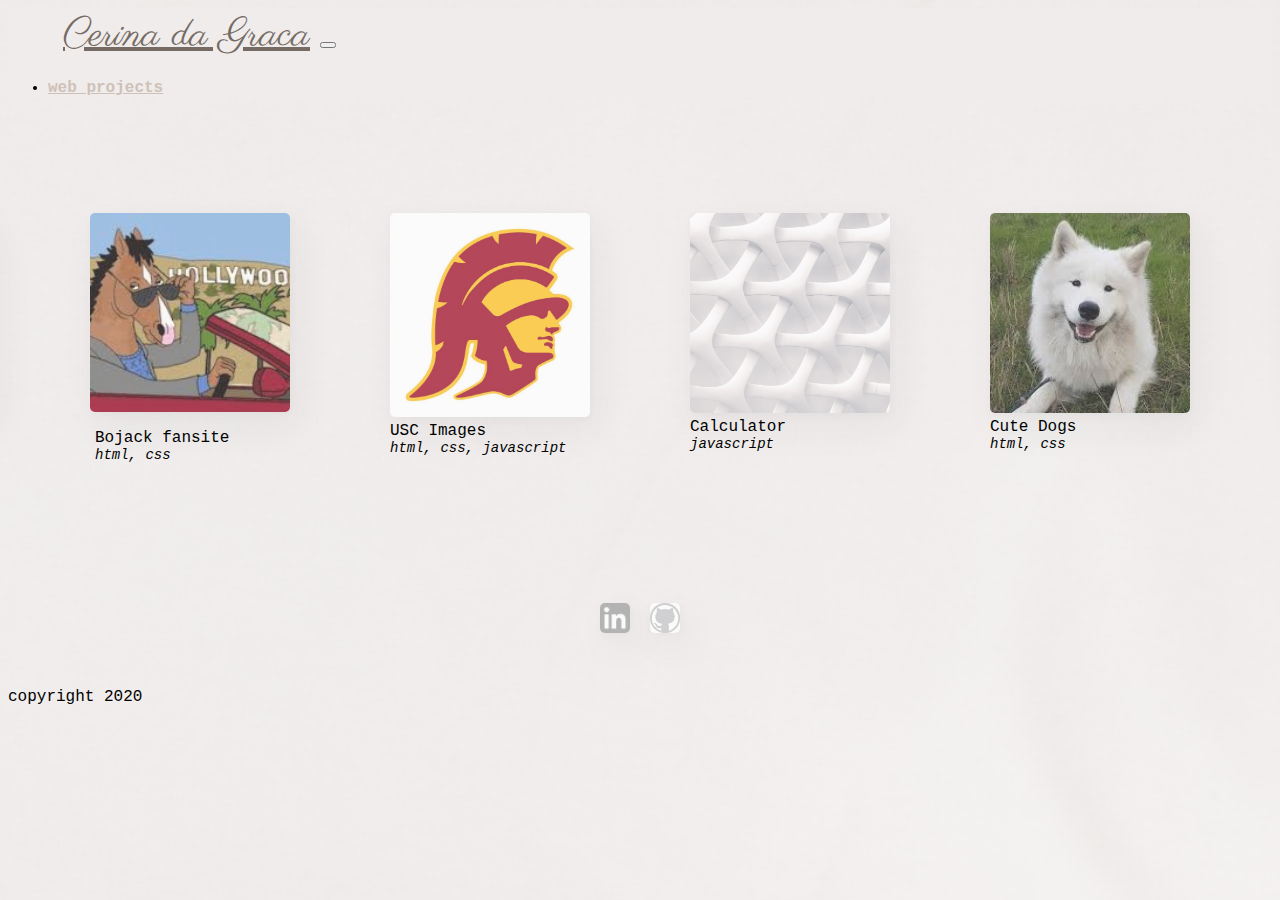
<file: index.html>
<!DOCTYPE html>
<html>

<head>


	<title></title>
	<meta charset="utf-8">
	<link href="https://fonts.googleapis.com/css?family=Tangerine&?family=Inconsolata:wght@200;300;400;500;600&display=swap" rel="stylesheet">
	<link href="https://fonts.googleapis.com/css2?family=Alex+Brush&family=Allura&family=Parisienne&display=swap" rel="stylesheet">
	<!-- font-family: 'Alex Brush', cursive; font-family: 'Allura', cursive; font-family: 'Parisienne', cursive;-->
	<!--  font-family: 'Quicksand', sans-serif;-->
    <meta name="viewport" content="width=device-width, initial-scale=1, shrink-to-fit=no">

    <!-- Bootstrap CSS -->
    <link rel="stylesheet" href="https://stackpath.bootstrapcdn.com/bootstrap/4.2.1/css/bootstrap.min.css" integrity="sha384-GJzZqFGwb1QTTN6wy59ffF1BuGJpLSa9DkKMp0DgiMDm4iYMj70gZWKYbI706tWS" crossorigin="anonymous">
    <!-- <link rel="stylesheet" type="text/css" href="style.css"> -->

    <style type="text/css">
    	
    	body {
    		background-image: url("res/sand.jpg");
    		background-color: #F1F0EE;
    		font-family: 'Insonsolata', monospace;
    	}

    	img{
    		width: 200px;
			border-radius: 5px;
			box-shadow: 8px 14px 38px rgba(39,44,49,.06), 1px 3px 8px rgba(39,44,49,.03);
			overflow: hidden; /* otherwise header image won't respect rounded corners */
			transition: all .5s ease; /* back to normal */
			opacity: .8;
		}

		img:hover {
		  transform: translate3D(0,-1px,0) scale(1.08); /* move up slightly and zoom in */
		  box-shadow: 8px 28px 50px rgba(39,44,49,.07), 1px 6px 12px rgba(39,44,49,.04);
		  transition: all .4s ease; /* zoom in */
		  cursor: pointer;
		  opacity: 1.0;
		}

		.logo {
			width: 30px;
			margin: 10px;
		}

		.nav-link {
    		font-family: 'Inconsolata', monospace;
			color: #CEC1B8;
		}

		.title {
			font-family: 'Parisienne', cursive;
			font-size: 30pt;
			font-weight: 300;
			color: #ABA49F;
			padding-left: 55px;
		}

    	.row {
    		display: flex;
    		padding: 50px;
 			margin: 90px;
 			margin-top: 0px;
    		justify-content:center;
    		margin-bottom: 30px;
    	}

    	.bottom-row {
    		margin:0;
    		padding: 0;
    		justify-content: center;
    		display: flex;
    		flex-direction: row;

    	}

    	.project {
    		/*background: red;*/
    		margin: 50px;
    		max-width: 250px;
    		min-width: 200px;
    		min-height: 250px;
    		border-radius: 10px;
    		position: relative;
    	}

    	.project-name {
    		font-family: 'Inconsolata', monospace;
    		text-align: bottom;
    		vertical-align: bottom;
    		position: absolute;
    		bottom: 0;
    		padding-left: 5px;
    	}

    	.project-title {
    		margin: 0;
    		padding: 0;
    	}

    	.project-des {
    		margin: 0;
    		padding: 0;
    		font-size: 14px;
    		font-style: italic;
    	}

    	.footer {
    		font-family: 'Inconsolata', monospace;
    		margin-bottom: 70px;
    		margin-top: 40px;
    	}

    </style>

</head>
<body>
	<nav class="navbar navbar-expand-md navbar-light" style="background-color: #F0ECEB;">
	  <!-- Brand -->
	  <a class="navbar-brand title" href="index.html" style="color: #756b64;">Cerina da Graca</a>
	  <!-- Toggler/collapsibe Button -->
	  <button class="navbar-toggler" type="button" data-toggle="collapse" data-target="#collapsibleNavbar">
	    <span class="navbar-toggler-icon"></span>
	  </button>

	  <!-- Navbar links -->
	  <div class="collapse navbar-collapse" id="collapsibleNavbar">
	    <ul class="navbar-nav">
	      <li class="nav-item">
	        <a class="nav-link" href="index.html"><strong>web projects</strong></a>
	      </li>
	      <!-- <li class="nav-item">
	        <a class="nav-link" href="team.html">Link2</a>
	      </li>
	      <li class="nav-item">
	        <a class="nav-link" href="#" >Link3</a>
	      </li>  -->
	    </ul>
	  </div> 
	</nav>

	<section>
		<div class="row">
			<div class="project">
				<a href="chairly/home.html" target="_blank">
					<img src="res/chair3.jpg" class="img-fluid mx-auto d-block" >
				</a>
				<div class="project-name">
					<div class = "project-title">Chairly</div>
					<div class="project-des">html, css, bootstrap</div>
				</div>
			</div>
			<div class="project">
				<a href="bojack/bojack.html" target="_blank">
					<img src="res/bojack1.jfif" class="img-fluid productPic mx-auto d-block">
				</a>
				<div class="project-name">
					<div class = "project-title">Bojack fansite</div>
					<div class="project-des">html, css</div>
				</div>
			</div>
			<div class="project">
				<a href="usc_images/home.html" target="_blank">
					<img src="res/trojan.jpg" class="img-fluid mx-auto d-block">
				</a>
				<div class = "project-title">USC Images</div>
				<div class="project-des">html, css, javascript</div>
			</div>
			<div class="project">
				<a href="jscalc/Calculator.html" target="_blank">
					<img src="res/whitecrisscross.jpg" class="img-fluid mx-auto d-block">
					<!-- Image @jjying -->
				</a>
				<div class = "project-title">Calculator</div>
				<div class="project-des">javascript</div>
			</div>
			<div class="project">
				<a href="dogs/gallery.html" target="_blank">
					<img src="res/dog.jpg" class="img-fluid mx-auto d-block">
				</a>
				<div class = "project-title">Cute Dogs</div>
				<div class="project-des">html, css</div>
			</div>
			<div class="project">
				<a href="snake/product.html" target="_blank">
					<img src="res/snake2.jpg" class="img-fluid mx-auto d-block">
				</a>
				<div class="project-name">
					<div class = "project-title">The Snake Store</div>
					<div class="project-des">mobile first, html, css</div>
				</div>
			</div>
			
			
	</section>
	<section class="bottom-row">
		<a href="https://www.linkedin.com/in/cerinadagraca/" target="_blank">
			<img src="res/linkedin+logo.png" class="logo">
		</a>
		<a href="https://github.com/RobotPirate" target="_blank">
			<img src="res/github_logo_transparent.jpg" class="logo" style="background-color: #F3F2F0;">
		</a>
	</section>

	<section class="container text-center footer">
		copyright 2020
	</section>
</body>
</html>
</file>
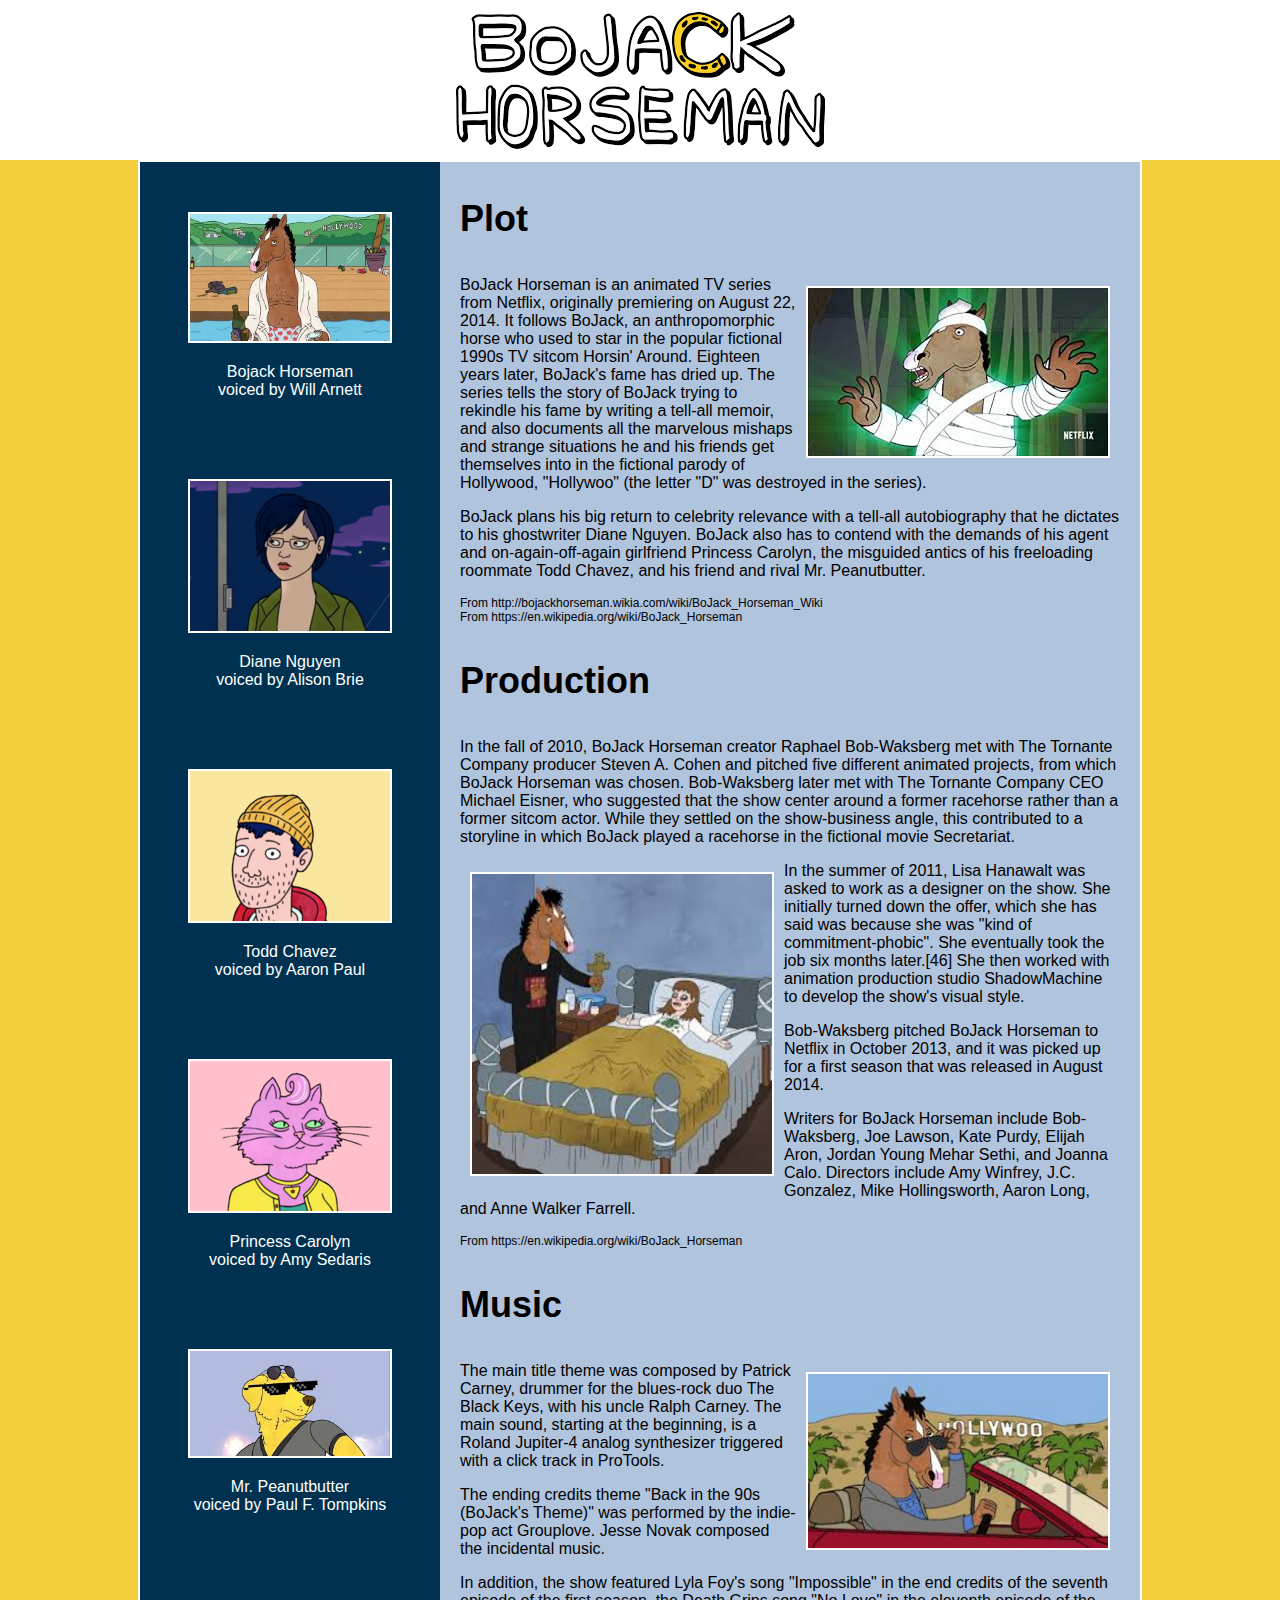
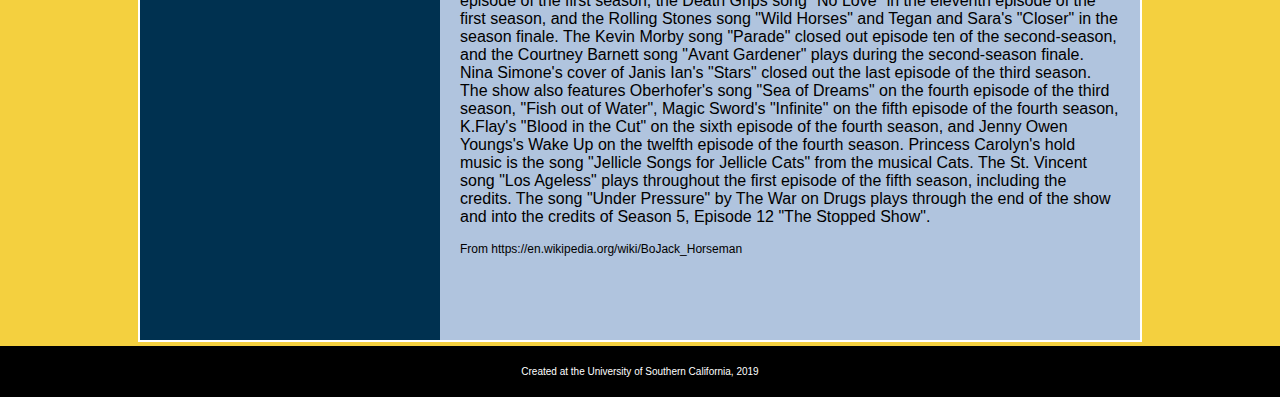
<file: bojack/bojack.html>
<!DOCTYPE html>
<html>
	<head>
		<title>Bojack Horseman</title>
		<style type="text/css">

			body{
				background-color: #F4D03F;
				margin: 0 0 0 0;
				font-family: "Trebuchet MS", Arial, sans-serif;
				text-align: center;
			}

			img{
				width: 200px;
				border-width: 2px;
				border-color: white;
				border-style: solid;
			}

			#header {
				background-color: white;
				background-image: url("bojackbanner.png");
				/*make space bigger*/
				padding-top: 80px;
				padding-bottom: 80px;
				background-repeat: no-repeat;
				background-size: auto;
				background-position: center;
			}

			.main {
				width: 1000px;
				background-color: #003150;
				margin: 0 auto;
				border-color: white;
				border-style: solid;
				border-width: 2px;
				padding-left: 0px;
				padding-right: 0px;
				font-size: 16px;
				display: inline-block;
			}

			.headshot{
				margin-top: 50px;
				margin-right: auto;
				margin-left: auto;
				color: white;
			}

			.nametag{
				color: white;
				margin-right: auto;
				margin-left: auto;
				margin-bottom:80px;
			}

			.sectionheading {
				font-size: 36px;
				font-weight: bold;

			}

			.leftcol {
				width: 300px;
				background-color: #003150;
				float: left;
				margin-left: auto;
				margin-right: auto;
				text-align: center;
			}

			.rightcol {
				width : 660px;
				text-align: left;
				background-color: lightsteelblue;
				float: left;
				margin-left: auto;
				margin-right: 0px;
				padding-left:20px;
				padding-right: 20px;
			}

			.sectionpic{
				float:right;
				width: 300px;
				margin: 10px;
			}

			.citation{
				font-size: 12px;
				font-weight: 100; 
			}

			.footer{
				background-color: black;
				color: white;
				font-size: 10px;
				padding-top: 10px;
				padding-bottom: 10px;
				margin: 0 0 0 0;
				text-align: center;
			}

			.clearfloat{
				clear: both;
				content: "";
				display: table;
			}
			
		</style>
	</head>

	<body>
		<div id = "header">
		</div>

		<div class="main">
			<div class="leftcol">
				<p class="headshot"> <img src="bojack.jfif" alt="Bojack Horseman"/>
				</p>
				<p class="nametag">
					Bojack Horseman
					<br>voiced by Will Arnett
				</p>

				<p class="headshot"> <img src="diane.png" alt="Diane Nguyen"/></p>
				<p class="nametag">
					Diane Nguyen
					<br>voiced by Alison Brie
				</p>
				
				<p class="headshot"> <img src="toddchavez.png" alt="Todd Chavez" style="background-color: #F9E79F"/></p>
				<p class="nametag">
					Todd Chavez
					<br>voiced by Aaron Paul
				</p>

				<p class="headshot"> <img src="princesscarolyn.png" alt="Princess Carolyn" style="background-color: pink"/></p>
				<p class="nametag">
					Princess Carolyn
					<br>voiced by Amy Sedaris
				</p>

				<p class="headshot"> <img src="mrpb.jfif" alt="Mr. Peanutbutter"/></p>
				<p class="nametag">
					Mr. Peanutbutter
					<br>voiced by Paul F. Tompkins
				</p>
			</div>
			<div class="rightcol">
				<p class="sectionheading">Plot</p>
				<img src="bojack1.jfif" alt="Bojack mummy" class="sectionpic"> 
				<p>
					BoJack Horseman is an animated TV series from Netflix, originally premiering on August 22, 2014. It follows BoJack, an anthropomorphic horse who used to star in the popular fictional 1990s TV sitcom Horsin' Around. Eighteen years later, BoJack's fame has dried up. The series tells the story of BoJack trying to rekindle his fame by writing a tell-all memoir, and also documents all the marvelous mishaps and strange situations he and his friends get themselves into in the fictional parody of Hollywood, "Hollywoo" (the letter "D" was destroyed in the series).

				</p>
				<p>
					BoJack plans his big return to celebrity relevance with a tell-all autobiography that he dictates to his ghostwriter Diane Nguyen. BoJack also has to contend with the demands of his agent and on-again-off-again girlfriend Princess Carolyn, the misguided antics of his freeloading roommate Todd Chavez, and his friend and rival Mr. Peanutbutter.
				</p>
				<p class=citation>
					From http://bojackhorseman.wikia.com/wiki/BoJack_Horseman_Wiki
					<br>From https://en.wikipedia.org/wiki/BoJack_Horseman
				</p>

				<p class="sectionheading">Production</p>
				<p>
					In the fall of 2010, BoJack Horseman creator Raphael Bob-Waksberg met with The Tornante Company producer Steven A. Cohen and pitched five different animated projects, from which BoJack Horseman was chosen. Bob-Waksberg later met with The Tornante Company CEO Michael Eisner, who suggested that the show center around a former racehorse rather than a former sitcom actor. While they settled on the show-business angle, this contributed to a storyline in which BoJack played a racehorse in the fictional movie Secretariat.
				</p>
				<img src="bojack2.jfif" alt="Bojack exorcist" class="sectionpic" style="float:left;"> 
				<p>
					In the summer of 2011, Lisa Hanawalt was asked to work as a designer on the show. She initially turned down the offer, which she has said was because she was "kind of commitment-phobic". She eventually took the job six months later.[46] She then worked with animation production studio ShadowMachine to develop the show's visual style.
				</p>
				<p>
					Bob-Waksberg pitched BoJack Horseman to Netflix in October 2013, and it was picked up for a first season that was released in August 2014.
				</p>
				<p>
					Writers for BoJack Horseman include Bob-Waksberg, Joe Lawson, Kate Purdy, Elijah Aron, Jordan Young Mehar Sethi, and Joanna Calo. Directors include Amy Winfrey, J.C. Gonzalez, Mike Hollingsworth, Aaron Long, and Anne Walker Farrell.
				</p>
				<p class=citation>
					From https://en.wikipedia.org/wiki/BoJack_Horseman
				</p>

				<p class="sectionheading">Music</p>
				<img src="bojack3.jfif" alt="Bojack hollywood" class="sectionpic"> 
				<p>
					The main title theme was composed by Patrick Carney, drummer for the blues-rock duo The Black Keys, with his uncle Ralph Carney. The main sound, starting at the beginning, is a Roland Jupiter-4 analog synthesizer triggered with a click track in ProTools.
				</p>
				<p>
					The ending credits theme "Back in the 90s (BoJack's Theme)" was performed by the indie-pop act Grouplove. Jesse Novak composed the incidental music.
				</p>
				<p>
					In addition, the show featured Lyla Foy's song "Impossible" in the end credits of the seventh episode of the first season, the Death Grips song "No Love" in the eleventh episode of the first season, and the Rolling Stones song "Wild Horses" and Tegan and Sara's "Closer" in the season finale. The Kevin Morby song "Parade" closed out episode ten of the second-season, and the Courtney Barnett song "Avant Gardener" plays during the second-season finale. Nina Simone's cover of Janis Ian's "Stars" closed out the last episode of the third season. The show also features Oberhofer's song "Sea of Dreams" on the fourth episode of the third season, "Fish out of Water", Magic Sword's "Infinite" on the fifth episode of the fourth season, K.Flay's "Blood in the Cut" on the sixth episode of the fourth season, and Jenny Owen Youngs's Wake Up on the twelfth episode of the fourth season. Princess Carolyn's hold music is the song "Jellicle Songs for Jellicle Cats" from the musical Cats. The St. Vincent song "Los Ageless" plays throughout the first episode of the fifth season, including the credits. The song "Under Pressure" by The War on Drugs plays through the end of the show and into the credits of Season 5, Episode 12 "The Stopped Show".
				</p>
				<p class=citation>
					From https://en.wikipedia.org/wiki/BoJack_Horseman
				</p>
				<br><br><br><br>
			</div>
			<div class="clearfloat"></div>
		</div>

		<div class="footer">
			<p>Created at the University of Southern California, 2019</p>
		</div>
	</body>
</html>
</file>
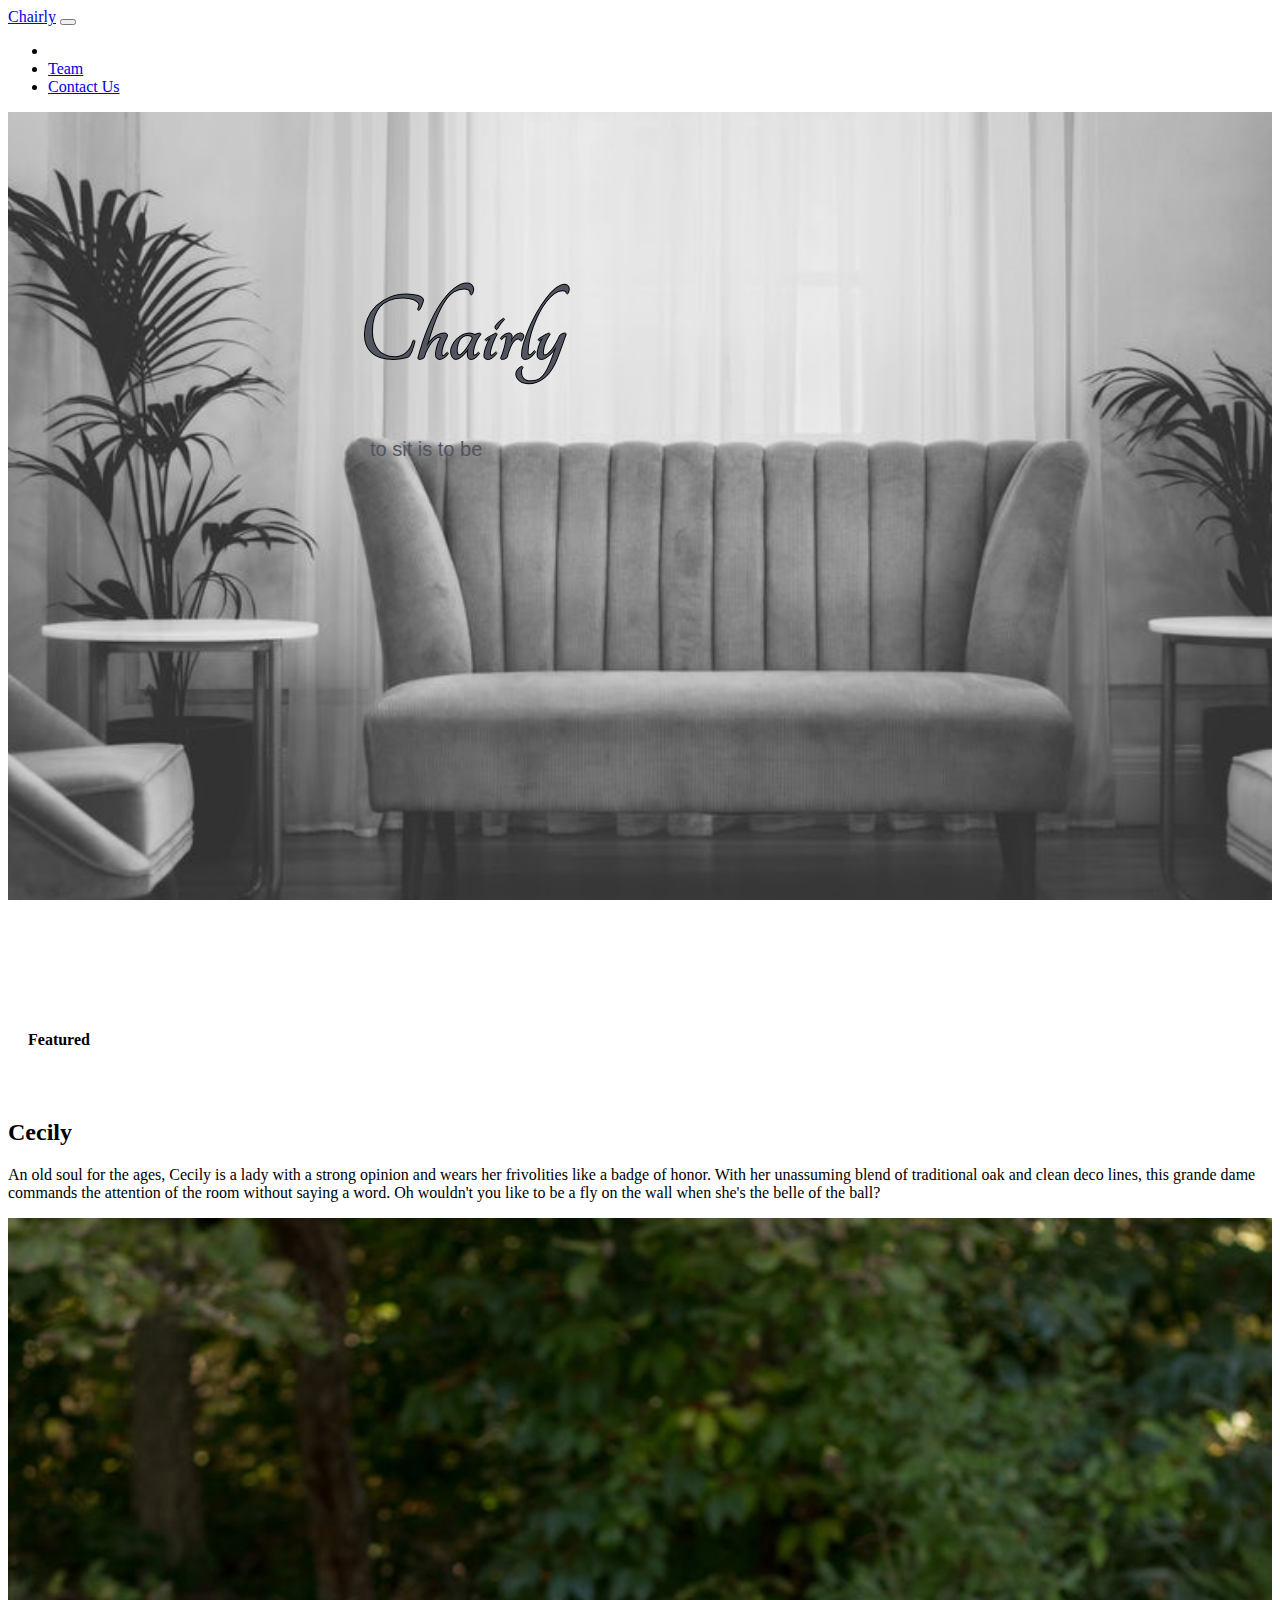
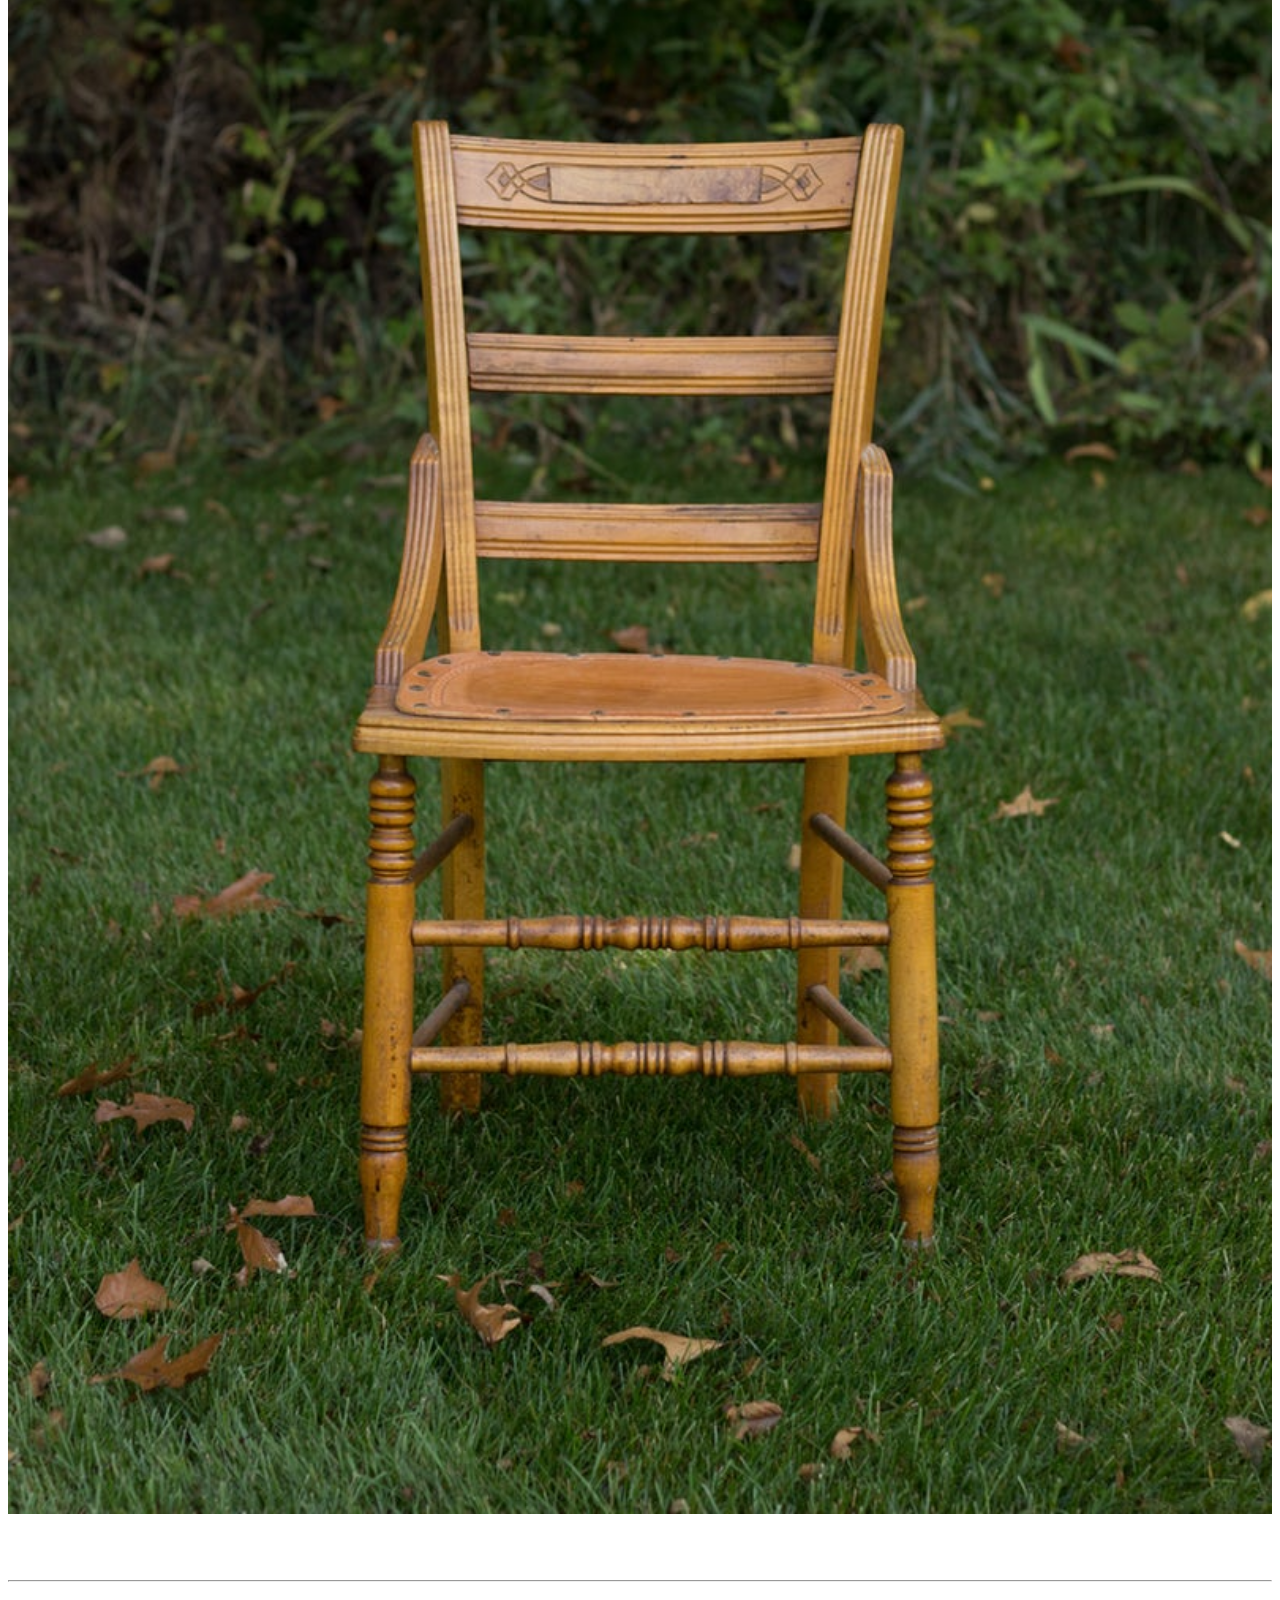
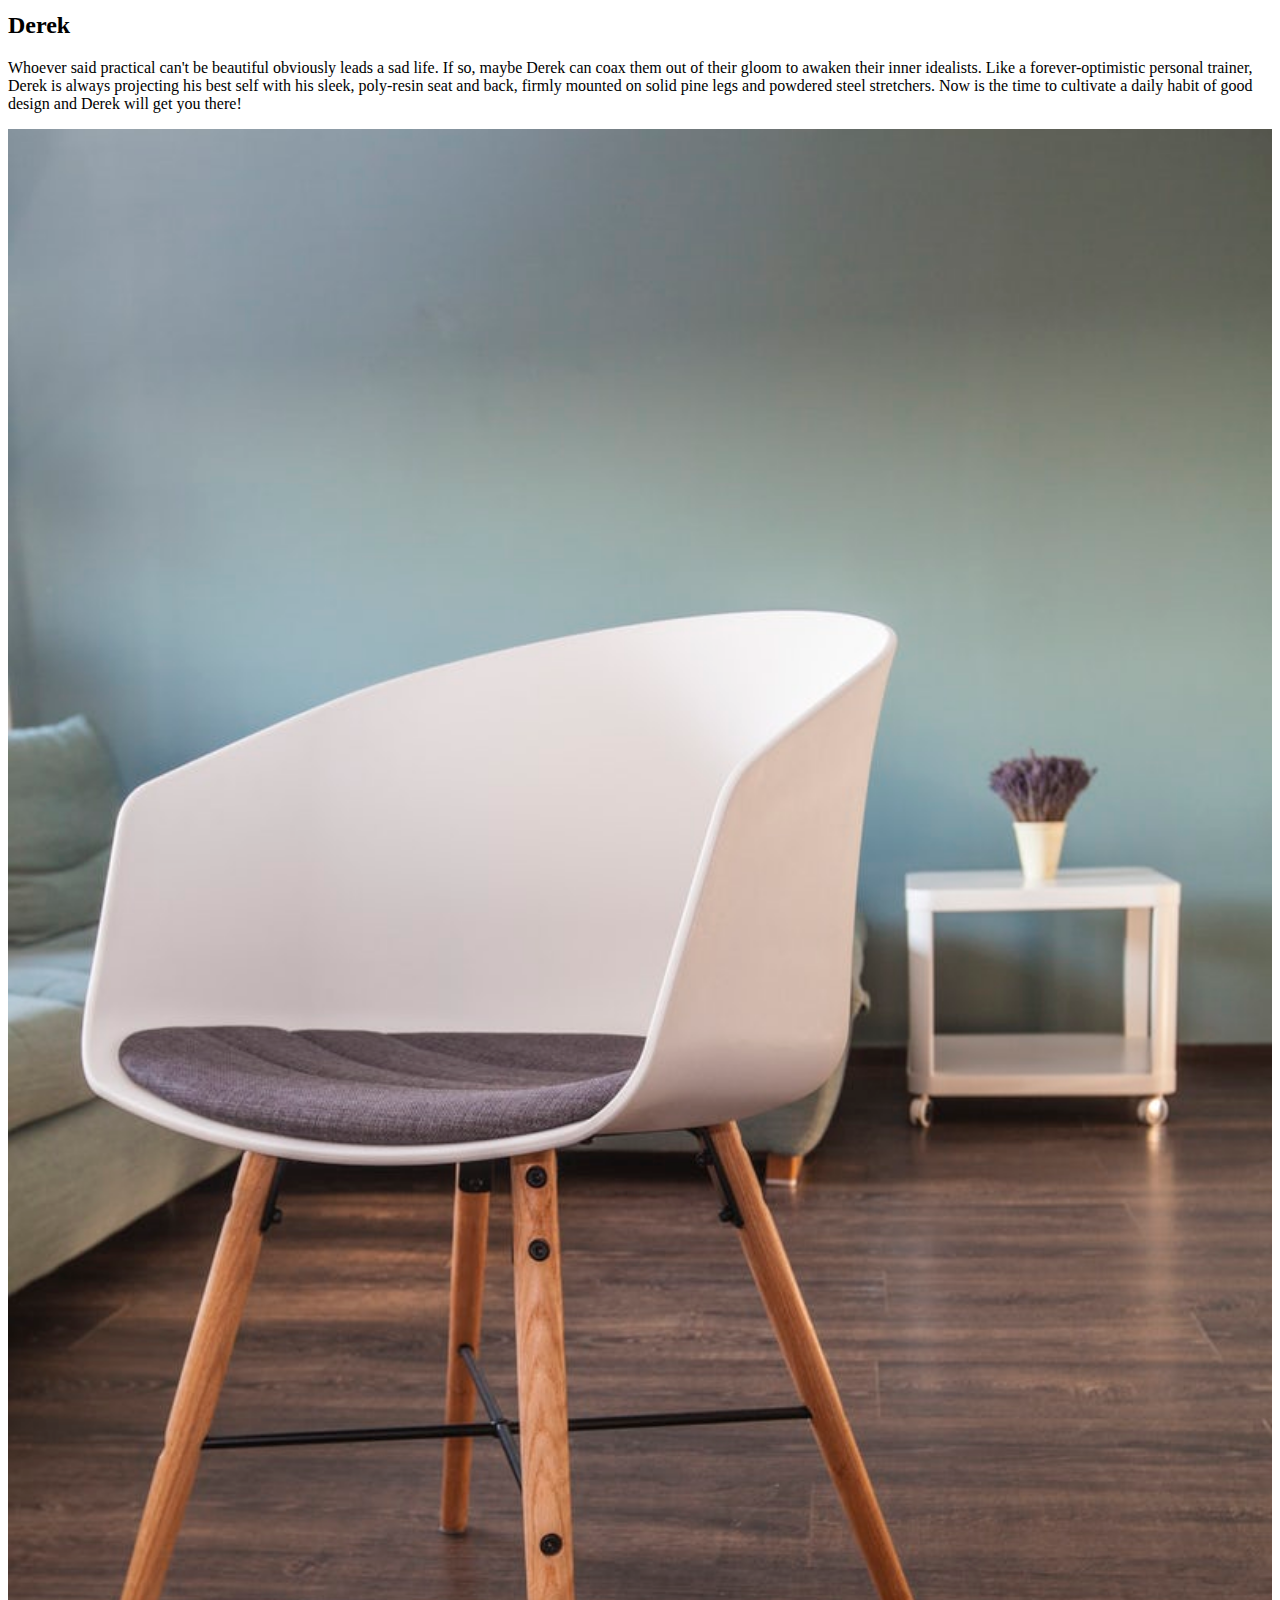
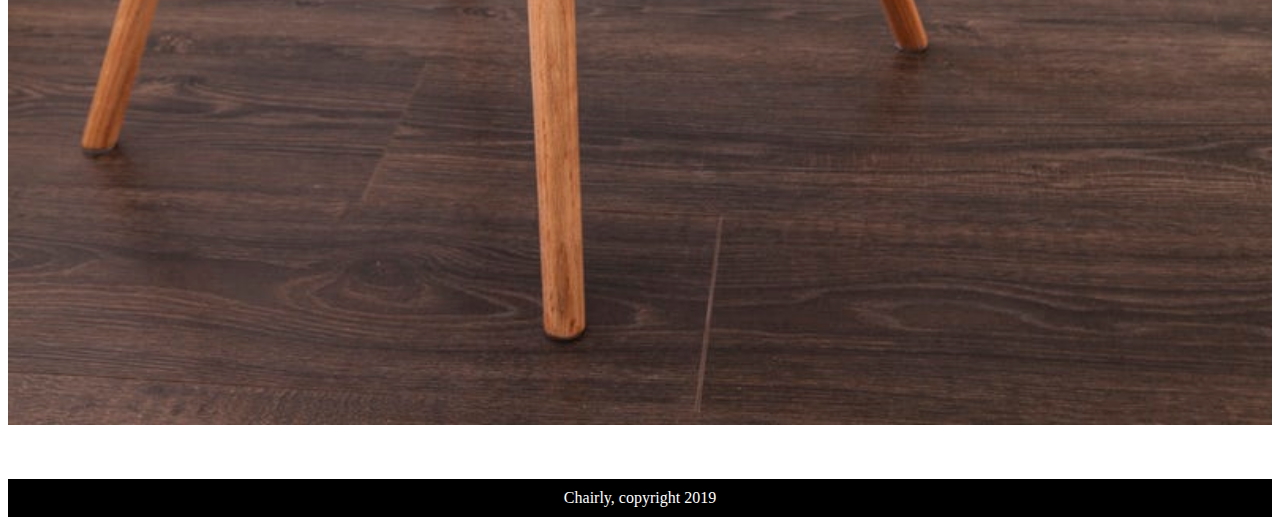
<file: chairly/home.html>
<!DOCTYPE html>
<html>
<head>
	<title>Chairly</title>
	<meta charset="utf-8">
	<link href="https://fonts.googleapis.com/css?family=Tangerine" rel="stylesheet">
    <meta name="viewport" content="width=device-width, initial-scale=1, shrink-to-fit=no">

    <!-- Bootstrap CSS -->
    <link rel="stylesheet" href="https://stackpath.bootstrapcdn.com/bootstrap/4.2.1/css/bootstrap.min.css" integrity="sha384-GJzZqFGwb1QTTN6wy59ffF1BuGJpLSa9DkKMp0DgiMDm4iYMj70gZWKYbI706tWS" crossorigin="anonymous">
    <link rel="stylesheet" type="text/css" href="style.css">

</head>
<body>
	<nav class="navbar navbar-expand-md bg-dark navbar-dark">
	  <!-- Brand -->
	  <a class="navbar-brand" href="home.html">Chairly</a>

	  <!-- Toggler/collapsibe Button -->
	  <button class="navbar-toggler" type="button" data-toggle="collapse" data-target="#collapsibleNavbar">
	    <span class="navbar-toggler-icon"></span>
	  </button>

	  <!-- Navbar links -->
	  <div class="collapse navbar-collapse" id="collapsibleNavbar">
	    <ul class="navbar-nav">
	      <li class="nav-item">
	        <a class="nav-link" href="home.html" style="color:white;"><strong>Home</strong></a>
	      </li>
	      <li class="nav-item">
	        <a class="nav-link" href="team.html">Team</a>
	      </li>
	      <li class="nav-item">
	        <a class="nav-link" href="#">Contact Us</a>
	      </li> 
	    </ul>
	  </div> 
	</nav>
	<div class="jumbotron jumbotron-fluid myjumbo" >
		<div id="brandtitle">
			<p>Chairly</p>
			<p id="slogan">to sit is to be</p>
		</div>
	</div>
	<div class ="container">
		<div class = "row">
			<h4>Featured</h4>
		</div>
		
		<div class="row">
			<!-- <div class="jumbotron-fluid col">
				

			</div> -->
		</div>

		<div class="row">
			<div class="col-12 col-md-7 order-1 order-md-12">
				<div class="productDescription">
					<h2>Cecily</h2>
					<p>
						An old soul for the ages, Cecily is a lady with a strong opinion and wears her frivolities like a badge of honor. With her unassuming blend of traditional oak and clean deco lines, this grande dame commands the attention of the room without saying a word. Oh wouldn't you like to be a fly on the wall when she's the belle of the ball?
					</p>
				</div>
			</div>
			<div class="col-12 col-md-5 order-12 order-md-1">
				<img src="cecily.jpg" class="img-fluid productPic mx-auto d-block">
			</div>
			
		</div>

		<br>
		<br>
		<br>
		<hr>
		<div class="row">
			<div class="col-12 col-md-7 order-1">
				<div class="productDescription">
					<h2>Derek</h2>
					<p>
						Whoever said practical can't be beautiful obviously leads a sad life. If so, maybe Derek can coax them out of their gloom to awaken their inner idealists. Like a forever-optimistic personal trainer, Derek is always projecting his best self with his sleek, poly-resin seat and back, firmly mounted on solid pine legs and powdered steel stretchers. Now is the time to cultivate a daily habit of good design and Derek will get you there!
					</p>
				</div>
			</div>
			<div class="col-12 col-md-5 order-12">
				<img src="derek.jpg" class="img-fluid productPic mx-auto d-block">
			</div>
		</div>
	</div>

	<div class="container-fluid" id="footer">
		Chairly, copyright 2019
	</div>

	<!-- for assignment include the js script -->
	<script src="https://code.jquery.com/jquery-3.2.1.slim.min.js" integrity="sha384-KJ3o2DKtIkvYIK3UENzmM7KCkRr/rE9/Qpg6aAZGJwFDMVNA/GpGFF93hXpG5KkN" crossorigin="anonymous"></script>
	<script src="https://cdnjs.cloudflare.com/ajax/libs/popper.js/1.12.9/umd/popper.min.js" integrity="sha384-ApNbgh9B+Y1QKtv3Rn7W3mgPxhU9K/ScQsAP7hUibX39j7fakFPskvXusvfa0b4Q" crossorigin="anonymous"></script>
	<script src="https://maxcdn.bootstrapcdn.com/bootstrap/4.0.0/js/bootstrap.min.js" integrity="sha384-JZR6Spejh4U02d8jOt6vLEHfe/JQGiRRSQQxSfFWpi1MquVdAyjUar5+76PVCmYl" crossorigin="anonymous"></script>
</body>
</html>
</file>
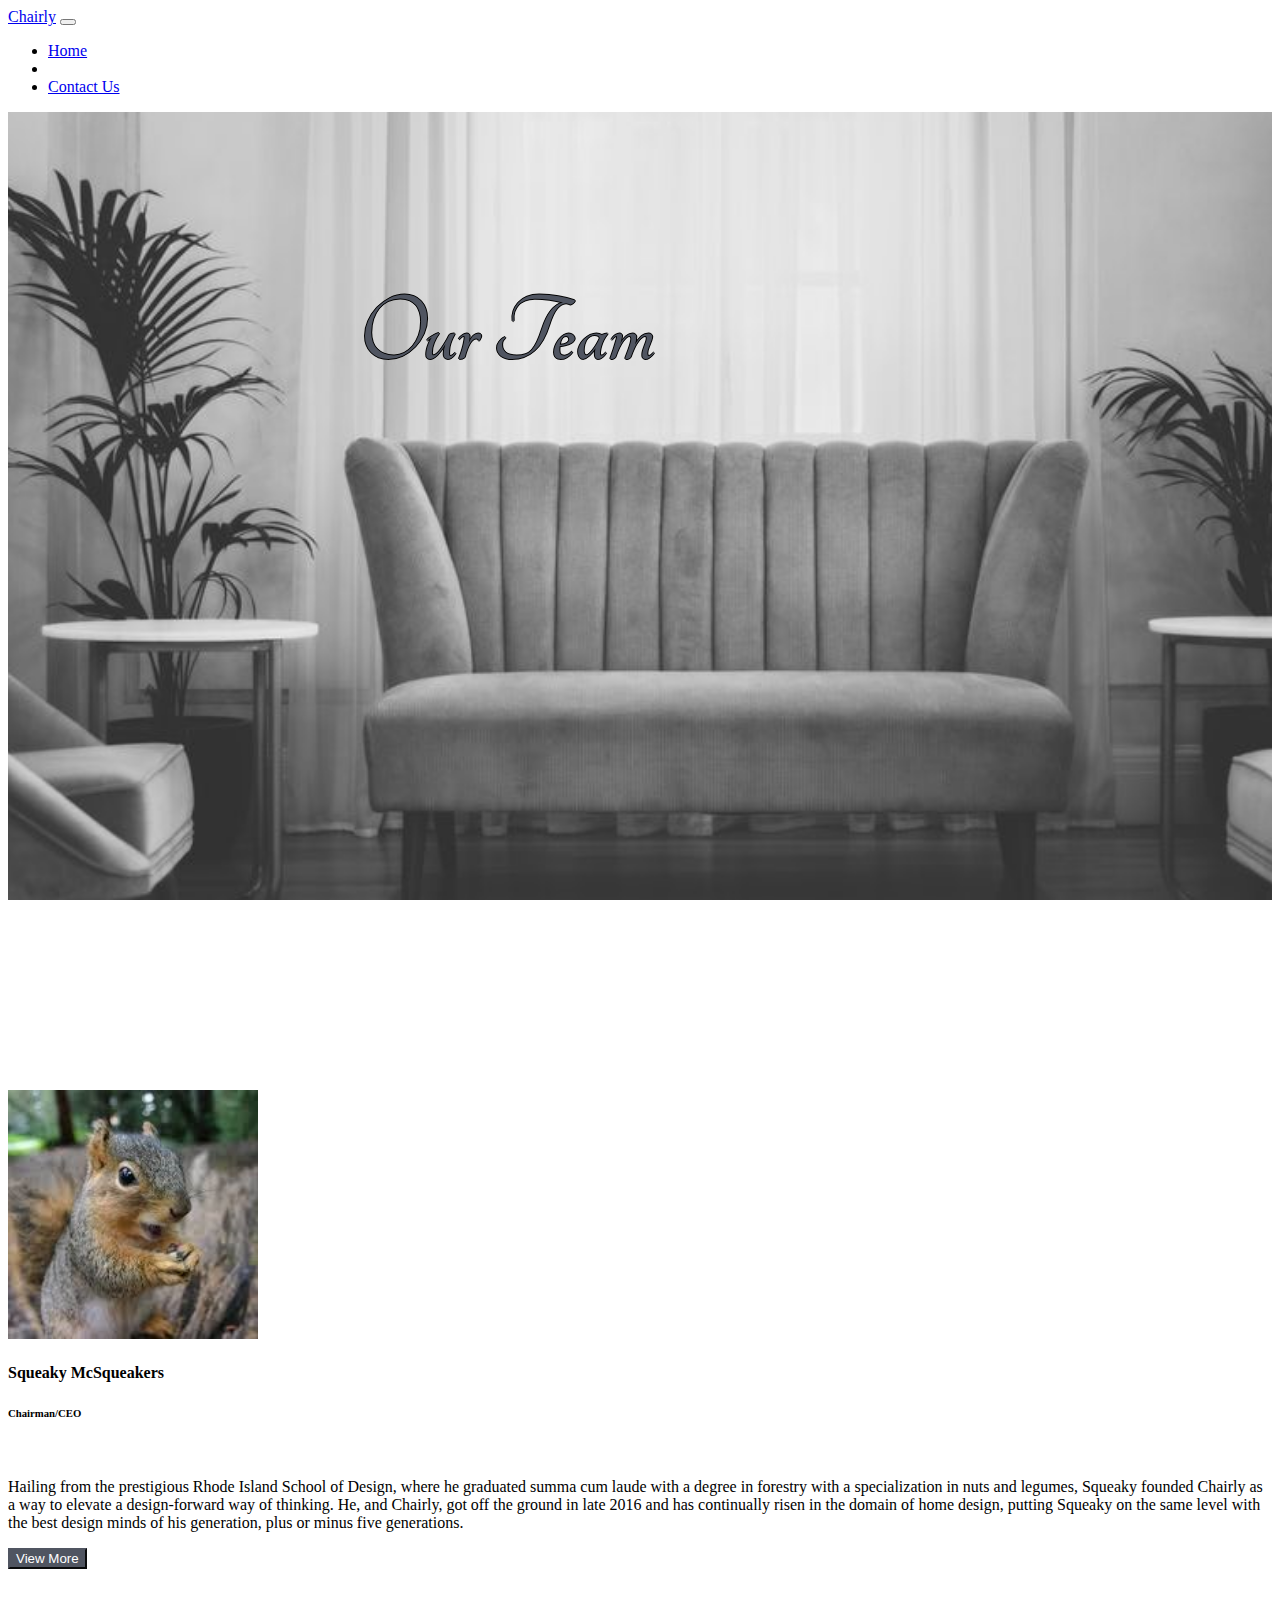
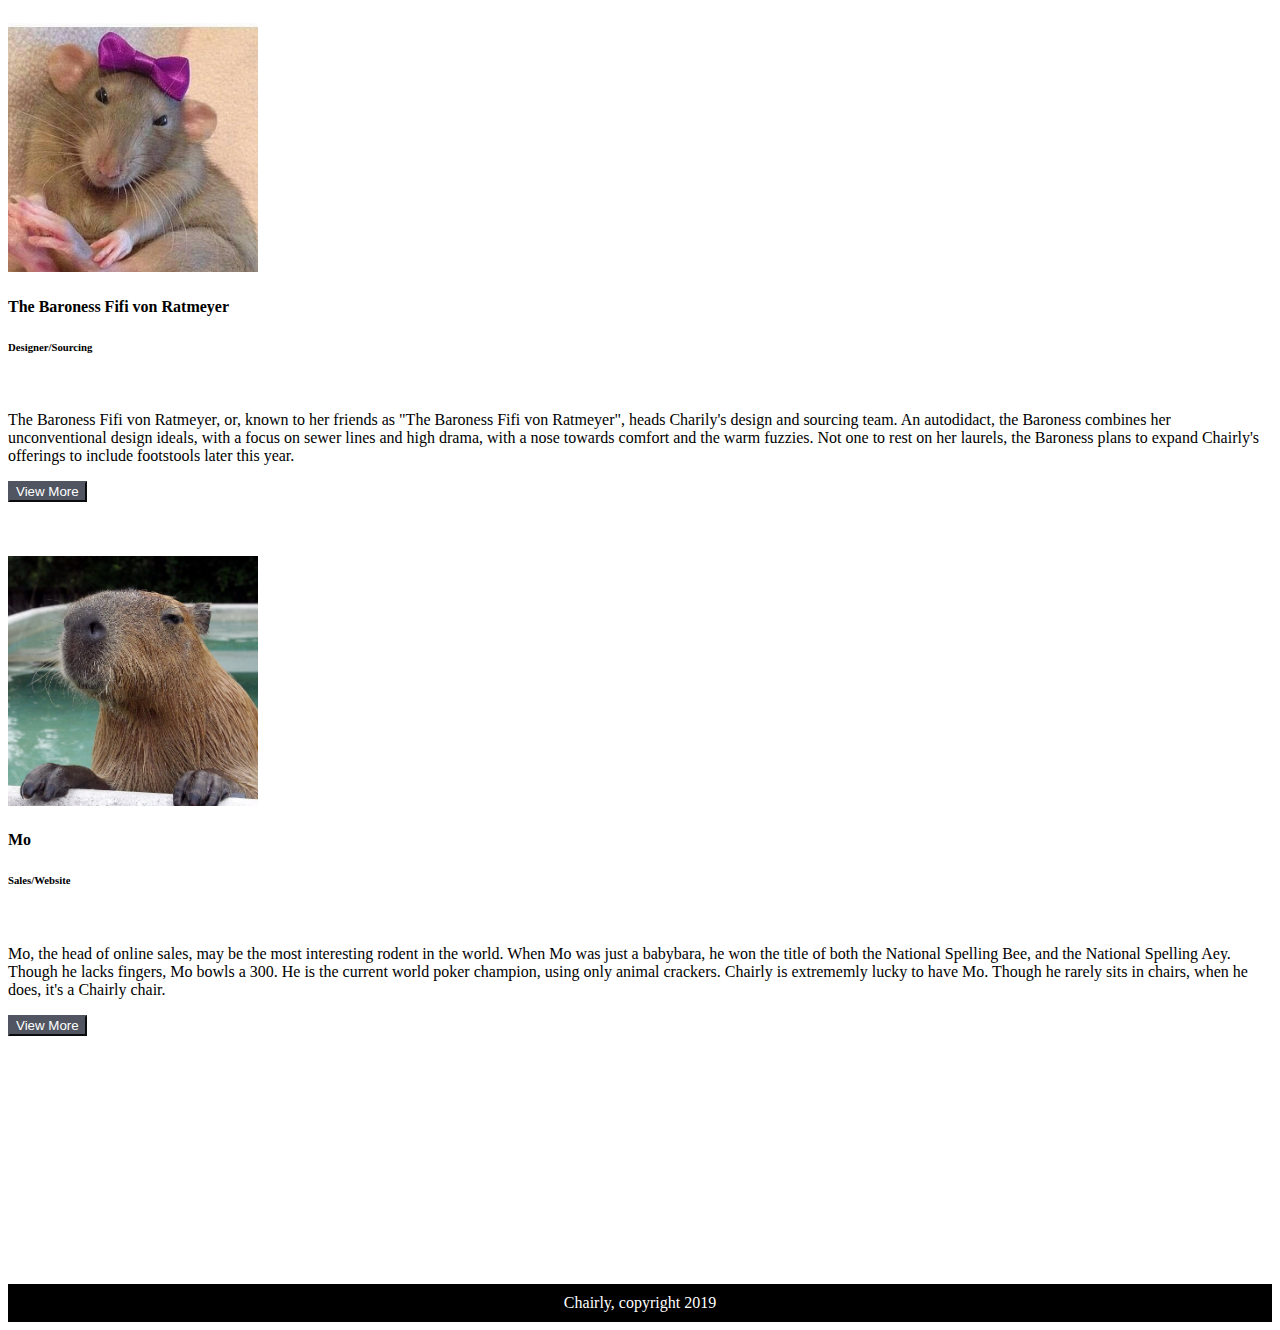
<file: chairly/team.html>
<!DOCTYPE html>
<html>
<head>
	<title>Chairly</title>
	<meta charset="utf-8">
	<link href="https://fonts.googleapis.com/css?family=Tangerine" rel="stylesheet">

    <meta name="viewport" content="width=device-width, initial-scale=1, shrink-to-fit=no">

    <!-- Bootstrap CSS -->
    <link rel="stylesheet" href="https://stackpath.bootstrapcdn.com/bootstrap/4.2.1/css/bootstrap.min.css" integrity="sha384-GJzZqFGwb1QTTN6wy59ffF1BuGJpLSa9DkKMp0DgiMDm4iYMj70gZWKYbI706tWS" crossorigin="anonymous">

    <link rel="stylesheet" type="text/css" href="style.css">

 
	

</head>
<body>
	<nav class="navbar navbar-expand-md bg-dark navbar-dark">
	  <!-- Brand -->
	  <a class="navbar-brand" href="home.html">Chairly</a>

	  <!-- Toggler/collapsibe Button -->
	  <button class="navbar-toggler" type="button" data-toggle="collapse" data-target="#collapsibleNavbar">
	    <span class="navbar-toggler-icon"></span>
	  </button>

	  <!-- Navbar links -->
	  <div class="collapse navbar-collapse" id="collapsibleNavbar">
	    <ul class="navbar-nav">
	      <li class="nav-item">
	        <a class="nav-link" href="home.html">Home</a>
	      </li>
	      <li class="nav-item">
	        <a class="nav-link" href="team.html" style="color:white;"><strong>Team</strong></a>
	      </li>
	      <li class="nav-item">
	        <a class="nav-link" href="#">Contact Us</a>
	      </li> 
	    </ul>
	  </div> 
	</nav>
	<div class="jumbotron jumbotron-fluid myjumbo" >
		<div id="brandtitle">
			<p>Our Team</p>
		</div>
	</div>
	<div class ="container">
		<div class = "row">
			<br>
			<br>
			<br>
			<br>
		</div>
		
		<div class="row justify-content-center">
			<div class="col-12 col-md-4 text-center">
				<img src="squeaky.jpg" alt="Squeaky McSqueakers" class="rounded-circle mx-auto d-block">
				<h4>Squeaky McSqueakers</h4>
				<h6>Chairman/CEO</h6>
				<br>
				<p>
					Hailing from the prestigious Rhode Island School of Design, where he graduated summa cum laude with a degree in forestry with a specialization in nuts and legumes, Squeaky founded Chairly as a way to elevate a design-forward way of thinking. He, and Chairly, got off the ground in late 2016 and has continually risen in the domain of home design, putting Squeaky on the same level with the best design minds of his generation, plus or minus five generations. 
				</p>
				<button type="button" class="btn btn-mybutton">View More</button>
				<br>
				<br>
				<br>
				<br>
			</div>
			<div class="col-12 col-md-4 text-center">
				<img src="baroness.jpg" alt="The Baroness Fifi von Ratmeyer" class="rounded-circle mx-auto d-block">
				<h4>The Baroness Fifi von Ratmeyer</h4>
				<h6>Designer/Sourcing</h6>
				<br>
				<p>
					The Baroness Fifi von Ratmeyer, or, known to her friends as "The Baroness Fifi von Ratmeyer", heads Charily's design and sourcing team. An autodidact, the Baroness combines her unconventional design ideals, with a focus on sewer lines and high drama, with a nose towards comfort and the warm fuzzies. Not one to rest on her laurels, the Baroness plans to expand Chairly's offerings to include footstools later this year.
				</p>
				<button type="button" class="btn btn-mybutton">View More</button>
				<br>
				<br>
				<br>
				<br>
			</div>
			<div class="col-12 col-md-4 text-center">
				<img src="mo.jpg" alt="Mo Capybara" class="rounded-circle mx-auto d-block">
				<h4>Mo</h4>
				<h6>Sales/Website</h6>
				<br>
				<p>
					Mo, the head of online sales, may be the most interesting rodent in the world. When Mo was just a babybara, he won the title of both the National Spelling Bee, and the National Spelling Aey. Though he lacks fingers, Mo bowls a 300. He is the current world poker champion, using only animal crackers. Chairly is extrememly lucky to have Mo. Though he rarely sits in chairs, when he does, it's a Chairly chair.
				</p>
				<button type="button" class="btn btn-mybutton">View More</button>
				<br>
				<br>
				<br>
				<br>
			</div>
		</div>
		<div class = "row">
			<br>
			<br>
			<br>
			<br>
			<br>
			<br>
			<br>
			<br>
		</div>
	</div>

	<div class="container-fluid" id="footer">
		Chairly, copyright 2019
	</div>
	<!-- for assignment include the js script -->
	<script src="https://code.jquery.com/jquery-3.2.1.slim.min.js" integrity="sha384-KJ3o2DKtIkvYIK3UENzmM7KCkRr/rE9/Qpg6aAZGJwFDMVNA/GpGFF93hXpG5KkN" crossorigin="anonymous"></script>
	<script src="https://cdnjs.cloudflare.com/ajax/libs/popper.js/1.12.9/umd/popper.min.js" integrity="sha384-ApNbgh9B+Y1QKtv3Rn7W3mgPxhU9K/ScQsAP7hUibX39j7fakFPskvXusvfa0b4Q" crossorigin="anonymous"></script>
	<script src="https://maxcdn.bootstrapcdn.com/bootstrap/4.0.0/js/bootstrap.min.js" integrity="sha384-JZR6Spejh4U02d8jOt6vLEHfe/JQGiRRSQQxSfFWpi1MquVdAyjUar5+76PVCmYl" crossorigin="anonymous"></script>
</body>
</html>
</file>
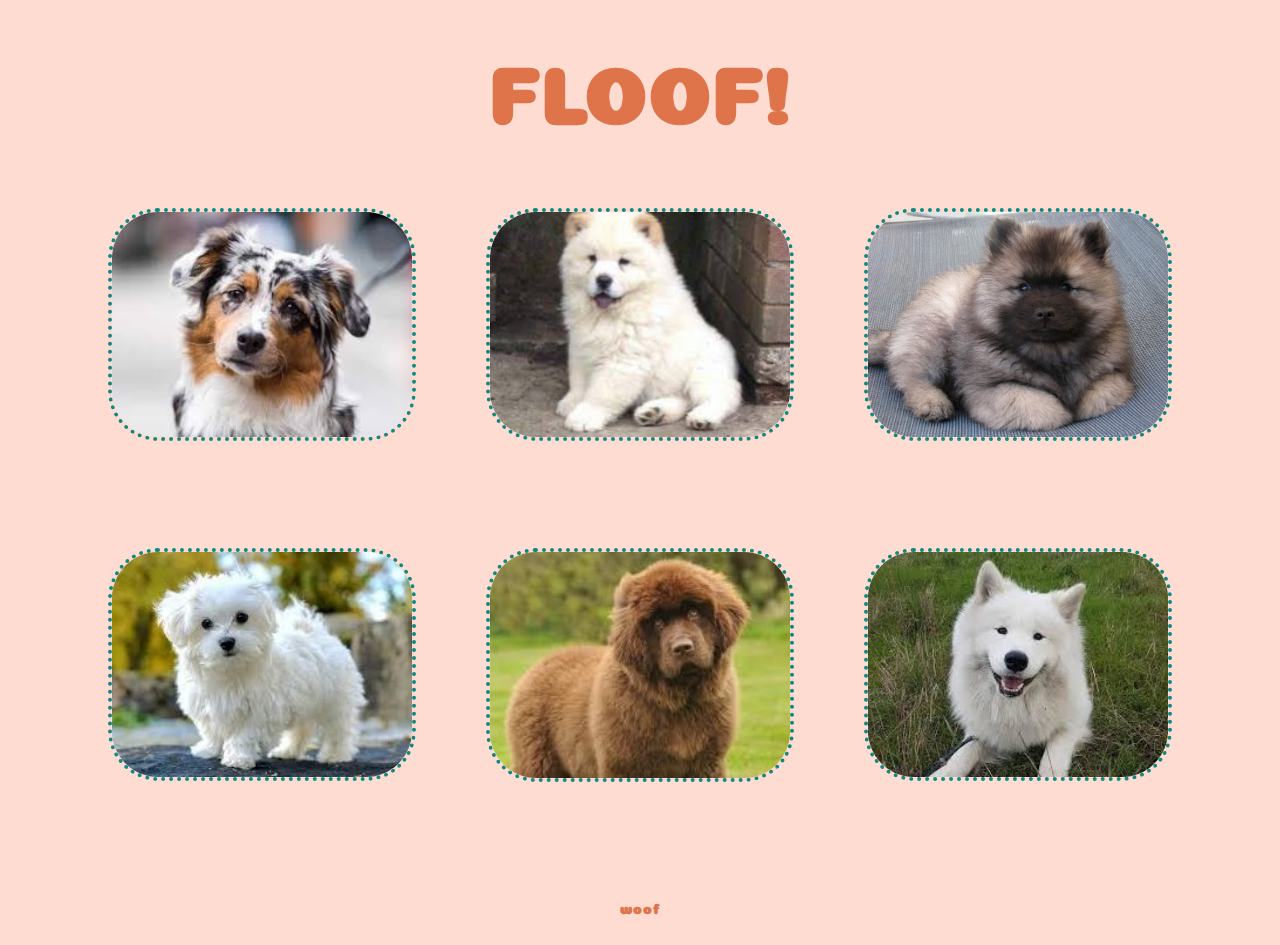
<file: dogs/gallery.html>
<!DOCTYPE html>
<html>
<head>
	<title>Floof</title>
	<link href="https://fonts.googleapis.com/css?family=Coiny|Open+Sans" rel="stylesheet">
	<style type="text/css">

		html, body{
			padding: 0;
			margin: 0;
			font-family: 'Open Sans', sans-serif;
			font-size: 16px;
			font-weight: bold;
			background-color: #FEDCD2;

		}

		img{
			width: 300px;
			border: dotted #128980 4px;
			border-radius: 50px;
		}

		#header{
			font-size: 80px;
			font-family: 'Coiny', cursive;
			color:#DF744A;
			text-align: center;
			padding-top: 40px;
			padding-bottom: 20px;
		}

		#main{
			padding-top: 10px;
			padding-left: 10px;
			padding-right: 10px;
			margin: 0;
		}

		#main h1{

		}

		.row{
			width: 1134px;
			margin-left: auto;
			margin-right: auto;
			margin-top: 20px;
			padding-top: 20px;
			padding-bottom: 20px;
		}

		.row:after{
			clear: both;
			content: "";
			/*for browser bugs*/
			display: table;
		}

		.dogs{
			float: left;
			margin-right: 25px;
			margin-left: 25px;
			padding: 10px;
		}

		.dogs:hover .breedname {
			visibility: visible;
		}

		.breedname{
			color: #128980;
			text-align: center;
			visibility: hidden;
		}

		#footer {
			font-family: 'Coiny', cursive;
			text-align: center;
			color:#DF744A;			
			padding: 30px 0;
			margin-top:30px;
			font-size: 14px;
		}


	</style>
</head>
<body>

	<div id="header">FLOOF!</div>
	<div id="main">
		<!-- <h1>Gallery</h1> -->
		<div class="row">
			<div class="dogs">
				<img src="australian.jpg" alt="australian shepherd">
				<div class="breedname">
					Australian Shepherd
				</div>
			</div>
			<div class="dogs">
				<img src="chowchow.jpg" alt="chow chow">
				<div class="breedname">
					Chow Chow
				</div>
			</div>
			<div class="dogs">
				<img src="keeshond.jpg" alt="keeshond">
				<div class="breedname">
					Keeshond
				</div>
			</div>
		</div>
		<div class="row">
			<div class="dogs">
				<img src="maltese.jpg" alt="maltese">
				<div class="breedname">
					Maltese
				</div>
			</div>
			<div class="dogs">
				<img src="newfie.jpg" alt="newfie">
				<div class="breedname">
					Newfoundland Dog
				</div>
			</div>
			<div class="dogs">
				<img src="samoyed.jpg" alt="samoyed">
				<div class="breedname">
					Samoyed
				</div>
			</div>
		</div>
	</div>
	<div id="footer">
		woof
	</div>

</body>
</html>
</file>
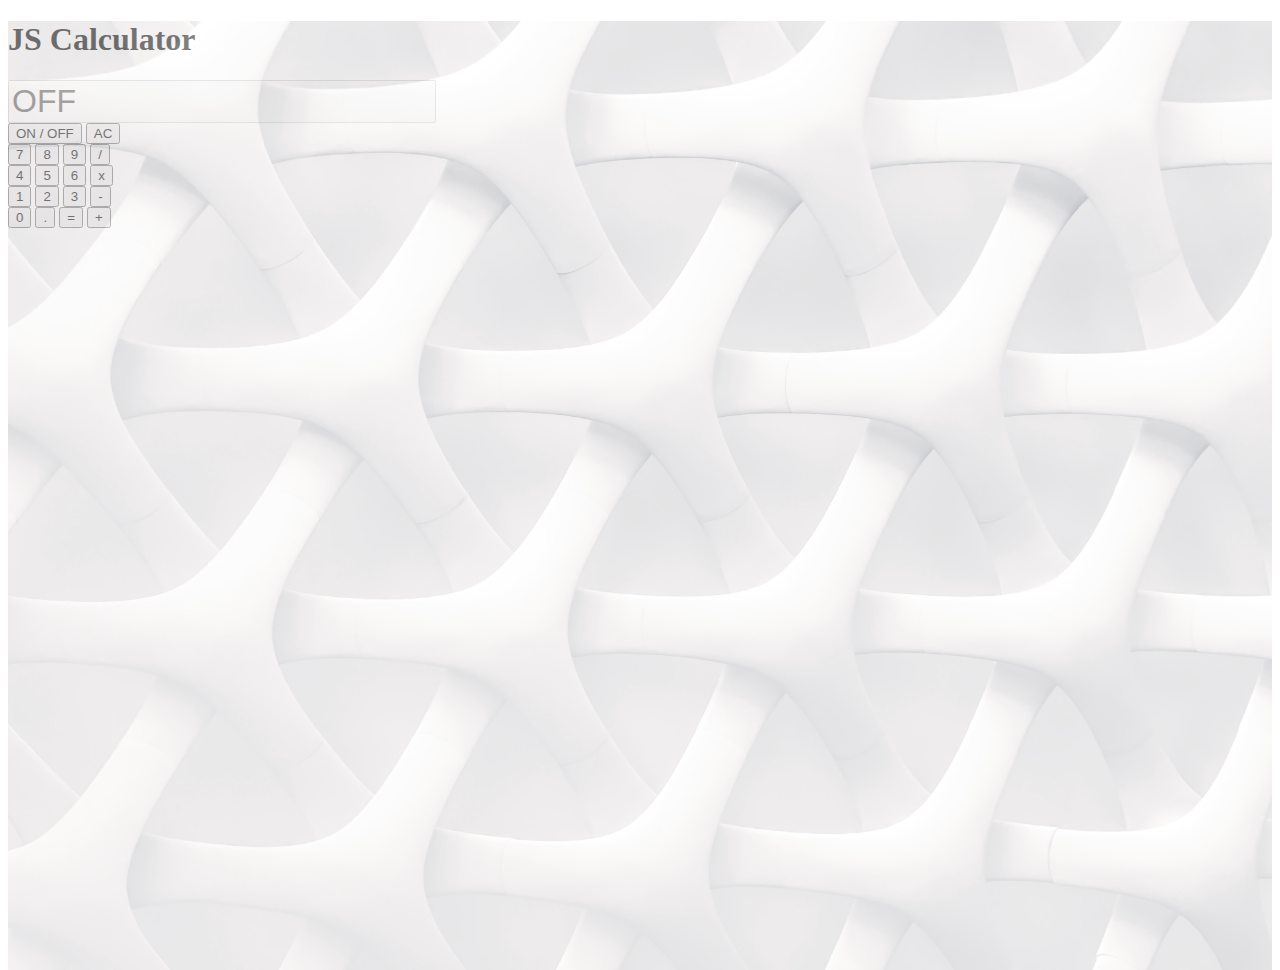
<file: jscalc/calculator.html>
<!DOCTYPE html>
<html>
<head>
	<title>JS Calculator</title>
	<meta name="viewport" content="width=device-width, initial-scale=1">

	<link rel="stylesheet" href="https://maxcdn.bootstrapcdn.com/bootstrap/4.0.0-beta/css/bootstrap.min.css" integrity="sha384-/Y6pD6FV/Vv2HJnA6t+vslU6fwYXjCFtcEpHbNJ0lyAFsXTsjBbfaDjzALeQsN6M" crossorigin="anonymous">

	<style>
		body {
			position: relative;
			overflow: hidden;
		}

		img{
			/*workaround to get background image to lighter opacity. Note body position & overflow*/
			position: absolute;
		    left: 0;
		    top: 0;
		    width: 100%;
		    height: auto;
		    opacity: 0.5;
		}

		#display {
			font-size: 2em;
		}
	</style>
</head>
<body>
	<div class="container">
		<img src="whitecrisscross.jpg">
		<div class="row">
			<h1 class="col-12 text-center mt-5">JS Calculator</h1>
		</div> <!-- .row -->
		<div class="row">
			<div id="calculator" class="mt-4 col-12 col-md-6 ml-md-auto mr-md-auto col-lg-4">
				<div class="row">
					<input type="text" id="display" class="col-12 text-right form-control" value="OFF" disabled>
				</div> <!-- .row -->
				<div class="row">
					<button class="col-6 btn btn-lg btn-outline-dark" id="onoff">ON / OFF</button>
					<button class="col-6 btn btn-lg btn-outline-dark" id="ac">AC</button>
				</div> <!-- .row -->
				<div class="row">
					<button class="col-3 btn btn-lg btn-outline-dark calcBtn number" id="7">7</button>
					<button class="col-3 btn btn-lg btn-outline-dark calcBtn number" id="8">8</button>
					<button class="col-3 btn btn-lg btn-outline-dark calcBtn number" id="9">9</button>
					<button class="col-3 btn btn-lg btn-outline-dark calcBtn" id="/">/</button>
				</div> <!-- .row -->
				<div class="row">
					<button class="col-3 btn btn-lg btn-outline-dark calcBtn number" id="4">4</button>
					<button class="col-3 btn btn-lg btn-outline-dark calcBtn number" id="5">5</button>
					<button class="col-3 btn btn-lg btn-outline-dark calcBtn number" id="6">6</button>
					<button class="col-3 btn btn-lg btn-outline-dark calcBtn" id="x">x</button>
				</div> <!-- .row -->
				<div class="row">
					<button class="col-3 btn btn-lg btn-outline-dark calcBtn number" id="1">1</button>
					<button class="col-3 btn btn-lg btn-outline-dark calcBtn number" id="2">2</button>
					<button class="col-3 btn btn-lg btn-outline-dark calcBtn number" id="3">3</button>
					<button class="col-3 btn btn-lg btn-outline-dark calcBtn" id="-">-</button>
				</div> <!-- .row -->
				<div class="row">
					<button class="col-3 btn btn-lg btn-outline-dark calcBtn number" id="0">0</button>
					<button class="col-3 btn btn-lg btn-outline-dark calcBtn number" id="dot">.</button>
					<button class="col-3 btn btn-lg btn-outline-dark calcBtn" id="=">=</button>
					<button class="col-3 btn btn-lg btn-outline-dark calcBtn" id="+">+</button>
				</div> <!-- .row -->
			</div> <!-- #calculator -->
		</div> <!-- .row -->
	</div> <!-- .container -->


	<script type="text/javascript">

		let calcOn = false;
		let result = 0;
		let numInput = LHS = RHS = currOp = prevOp = "";
		let pointCount = 0;
	
		//ON OFF BUTTON
		let toggleOnOff = function(){
			if(!calcOn){
				result = pointCount = 0;
				numInput = LHS = RHS = currOp = prevOp = "";
				calcOn = true;
				document.querySelector("#display").value = result;
			}else{
				result = pointCount = 0;
				numInuput = LHS = RHS = currOp = prevOp = "";
				calcOn = false;
				document.querySelector("#display").value = "OFF";
			}
		}
		document.querySelector("#onoff").onclick = function(){
			toggleOnOff();
		}
		document.body.onkeyup = function(e){    
			// console.log(e);
			// if(e.key == " ")
			console.log(e);
			if(e.keyCode == 32){
				toggleOnOff();
			}
		}

		//AC button
		let allClear = function(){
			if(calcOn){
				document.querySelector("#display").value = 0;
				result = pointCount = 0;
				numInput = LHS = RHS = currOp = prevOp = "";
			}
		}
		document.querySelector("#ac").onclick = function(){
			allClear();
		}

		let validateNumEntry = function(obj){
			if(obj.id == "dot"){
				pointCount++;
				console.log("pointcount: " + pointCount);
				if(pointCount >= 2){
					return;
				}else{
					numInput += ".";
					console.log("numINput: " + numInput);
					document.querySelector("#display").value = numInput;
				}
			}else{
				numInput += obj.innerHTML;
				console.log("numINput: " + numInput);
				if(parseFloat(numInput) == 0){
					// numInput = "";
					document.querySelector("#display").value = "0";
				}else{
					document.querySelector("#display").value = numInput;
				}
			}
		}

		//add onclick to all the buttons
		let buttons = document.querySelectorAll(".calcBtn");
		for(let i = 0; i < buttons.length; ++i){
			buttons[i].onclick = function(){
				if(calcOn){
					//no prev input
					if(LHS == ""){
						//if it's a number pressed
						if(this.classList.contains("number")){
							//only allow for one dot. Dot resets at op
							validateNumEntry(this);
						}
						else{
							//op pressed, no previous input, concat to LHS
							LHS = numInput;
							numInput = "";
							currOp = this.innerHTML;
							pointCount = 0;
						}
					}
					else{
						//LHS has value
						if(this.classList.contains("number")){
							//input is a number, already op in the buffer
							validateNumEntry(this);
						}else{
							RHS = numInput;
							numInput = "";
							prevOp = currOp;
							currOp = this.innerHTML;
							pointCount = 0;
							//RHS has value

							if(RHS != ""){
								//display current result
								if( prevOp == "+"){
									result = parseFloat(LHS) + parseFloat(RHS);
									document.querySelector("#display").value = result;
									//push to LHS
									LHS = result;
									// displayEqual();
								}
								else if( prevOp == "-" ){
									result = parseFloat(LHS) - parseFloat(RHS);
									console.log(result);
									document.querySelector("#display").value = result;
									LHS = result;
									// displayEqual();
								}
								else if( prevOp == "x" ){
									console.log("mult")
									result = parseFloat(LHS) * parseFloat(RHS);
									console.log(result);
									document.querySelector("#display").value = result;
									LHS = result;
									// displayEqual();
								}
								else if( prevOp == "/" ){
									console.log("div");
									result = parseFloat(LHS) / parseFloat(RHS);
									console.log(result);
									console.log( "isNan: " +isNaN(result) );
									document.querySelector("#display").value = result;
									LHS = result;
									// displayEqual();
									if( isNaN(result) || !isFinite(result)){
										//start over. clear everything
										console.log("result not a number");
										result = pointCount = 0;
										numInput = LHS = RHS = currOp = prevOp = "";
										console.log(result);
										console.log(pointCount);
										console.log("numInput:"+numInput);
										console.log("LHS:"+LHS);
										console.log("RHS:"+RHS);
										console.log("currop:"+currOp);
										console.log("prevOp:"+prevOp);
									}
								}
							}							
						}
					}
				}
				
			}
		}			

	</script>

</body>
</html>
</file>
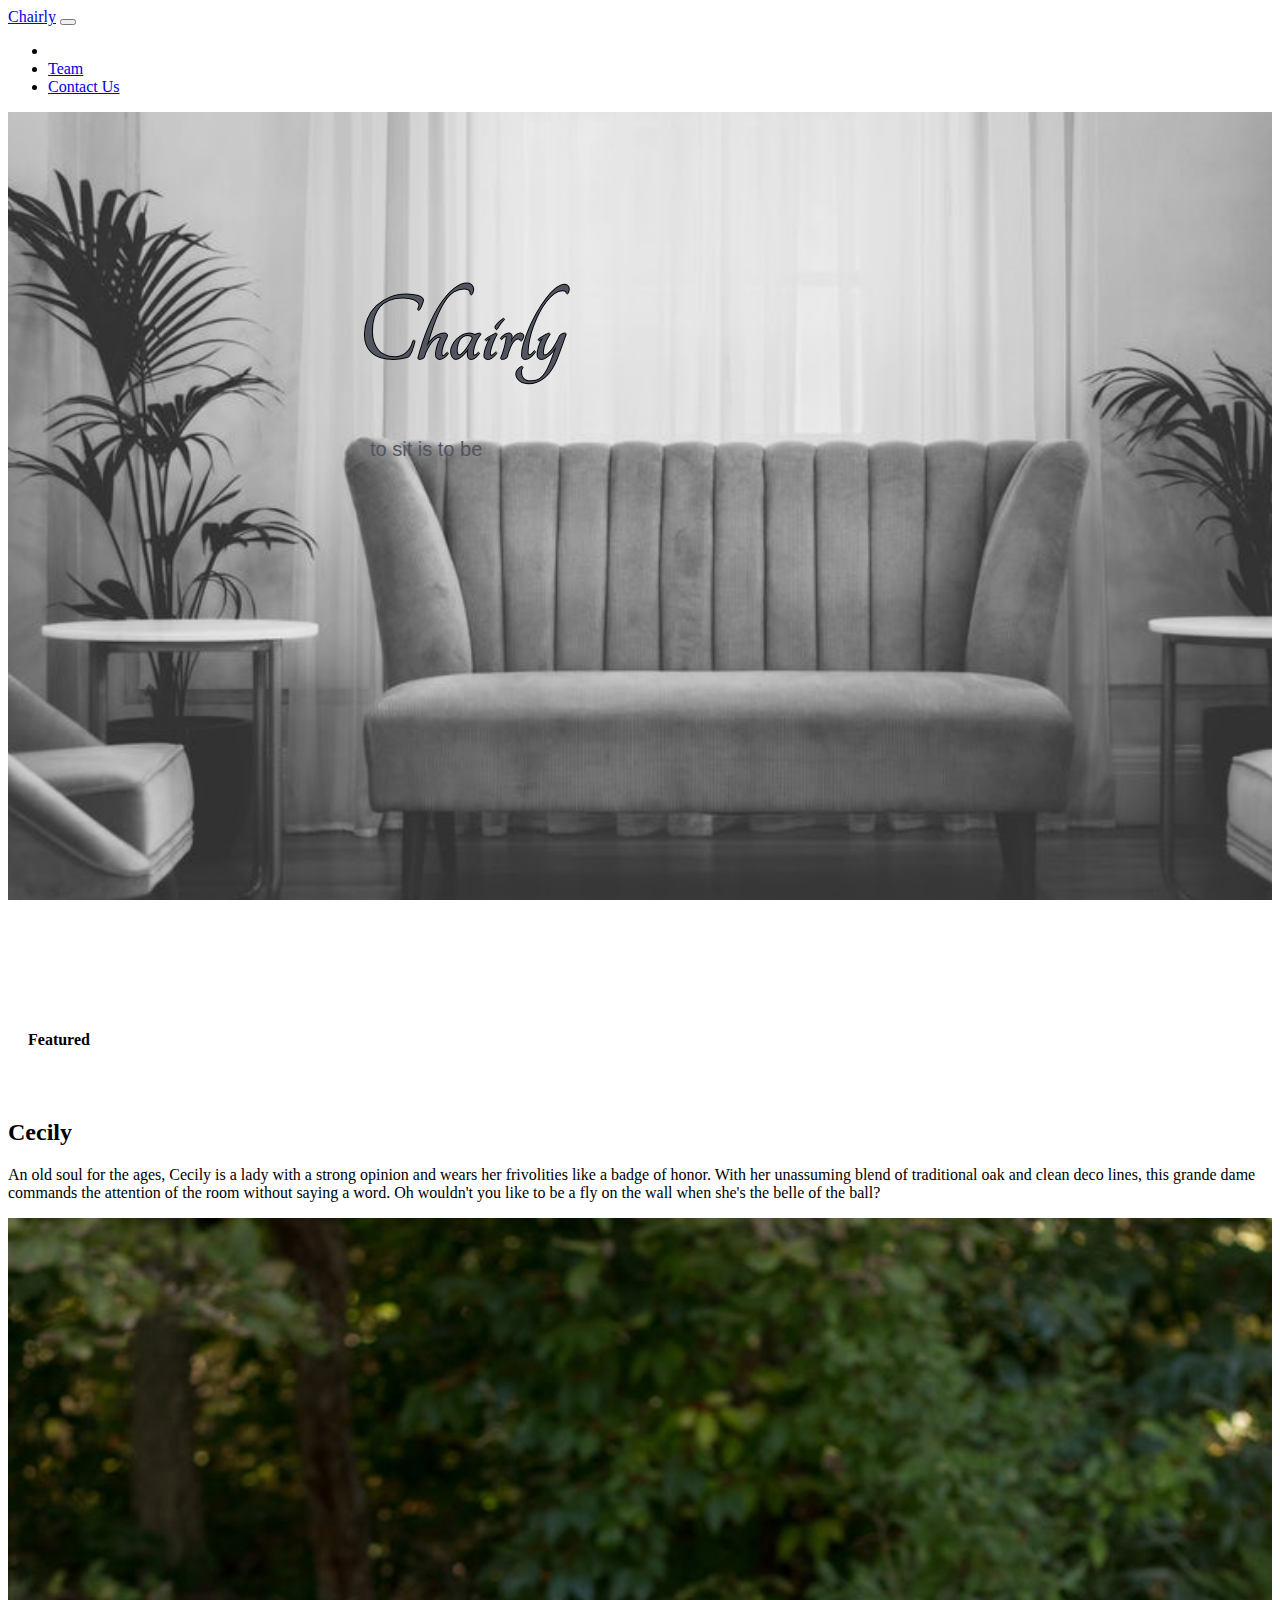
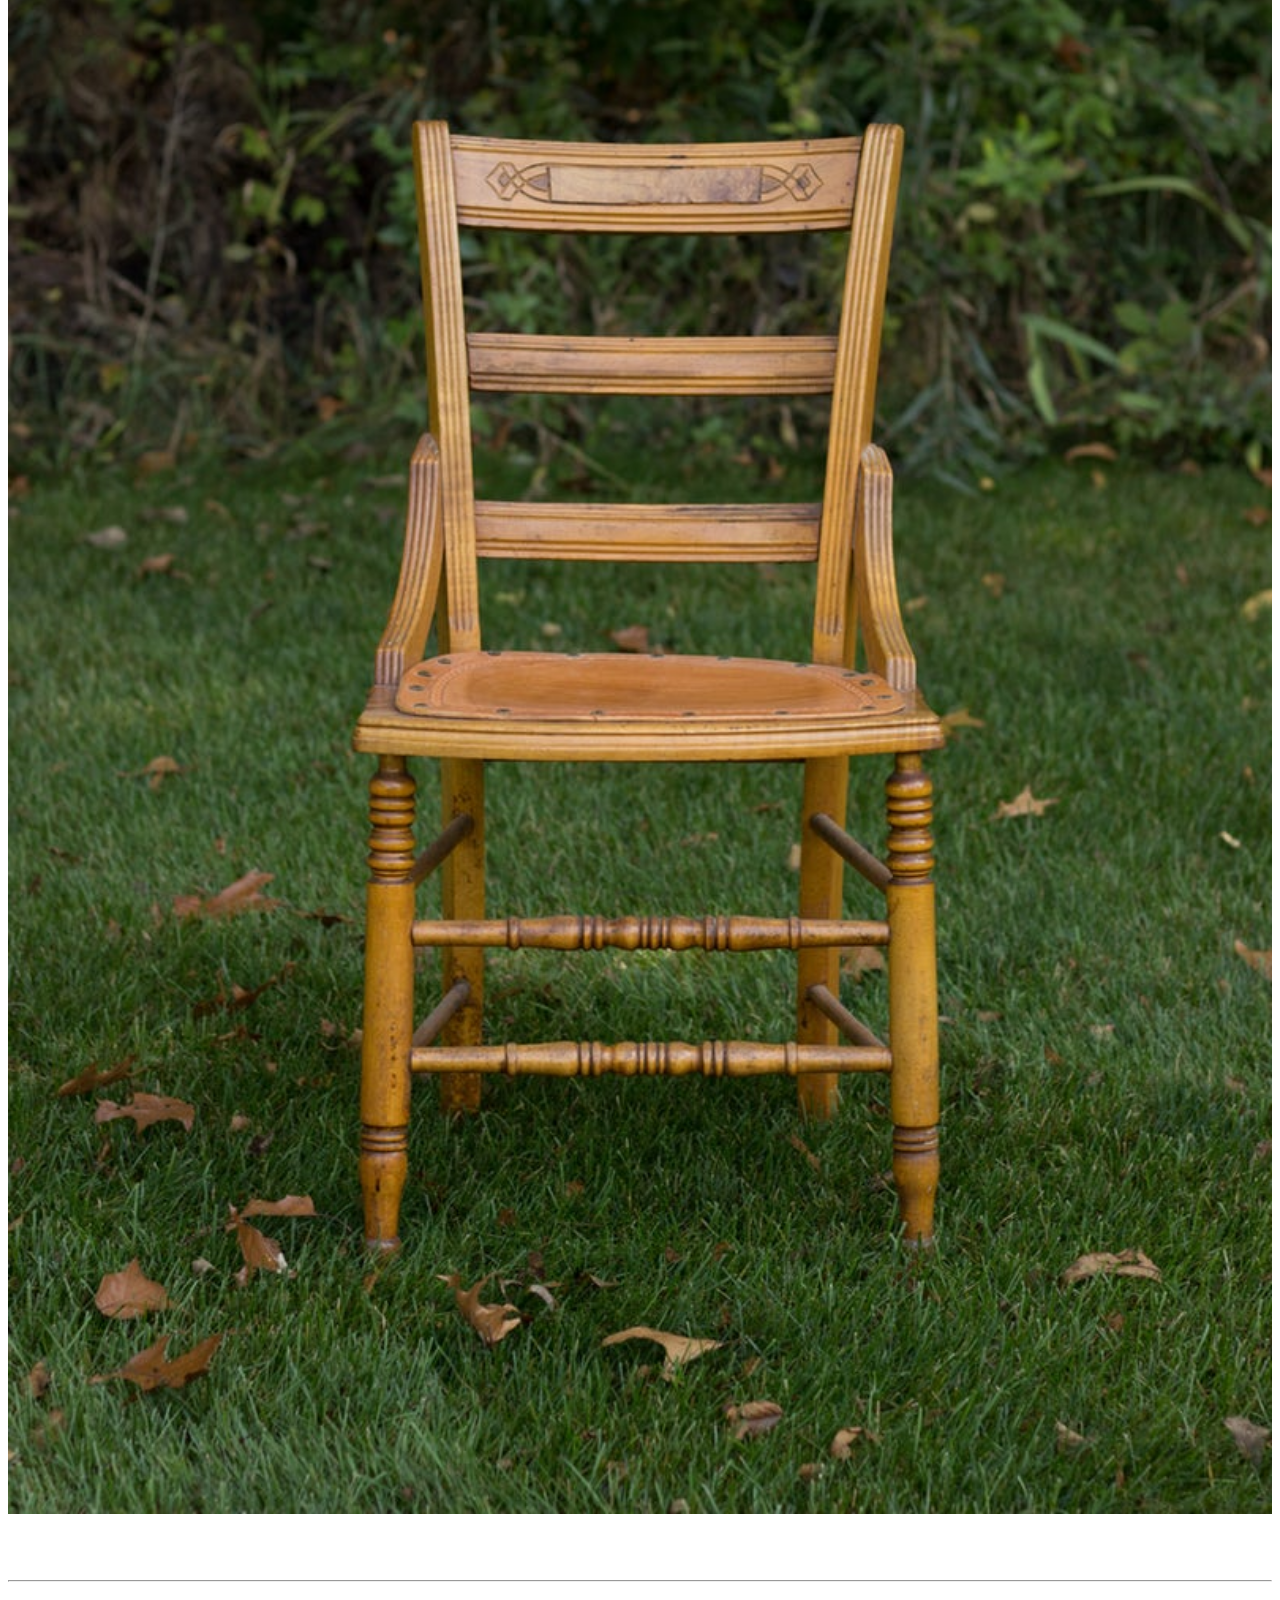
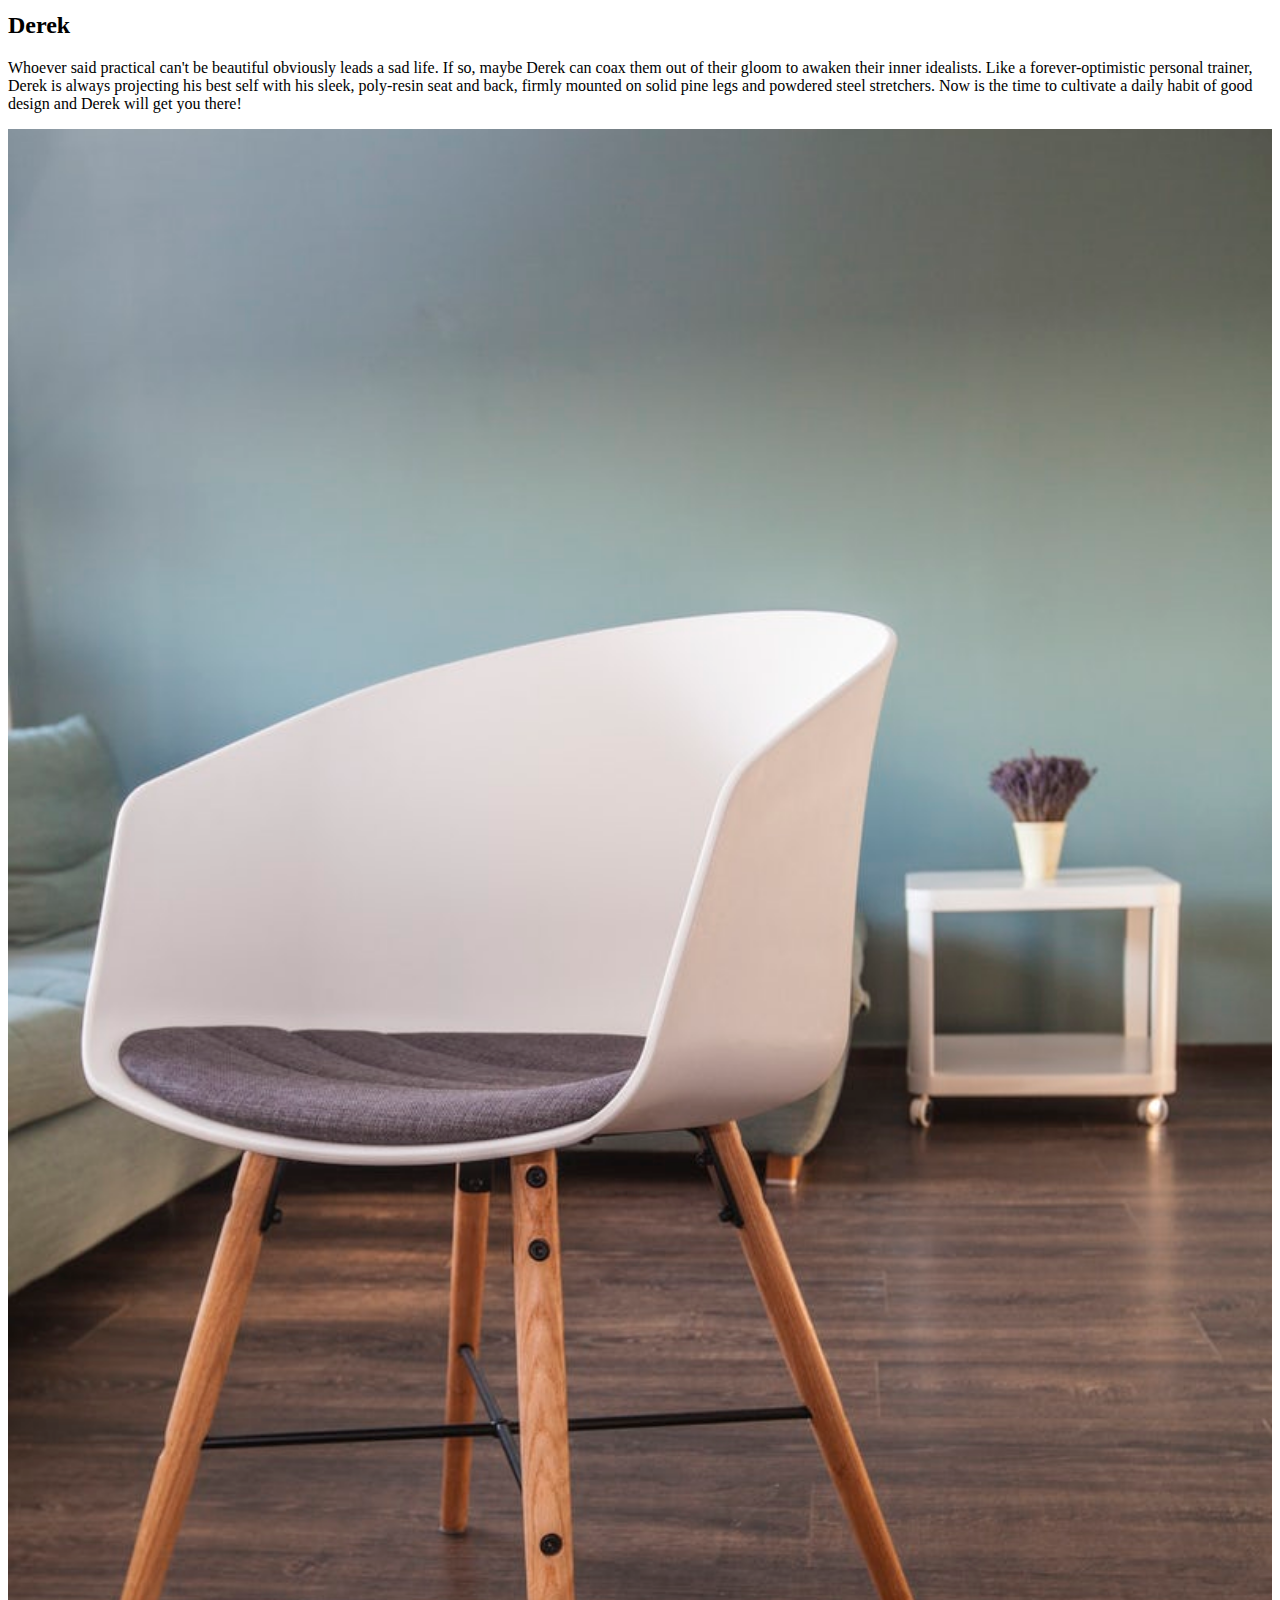
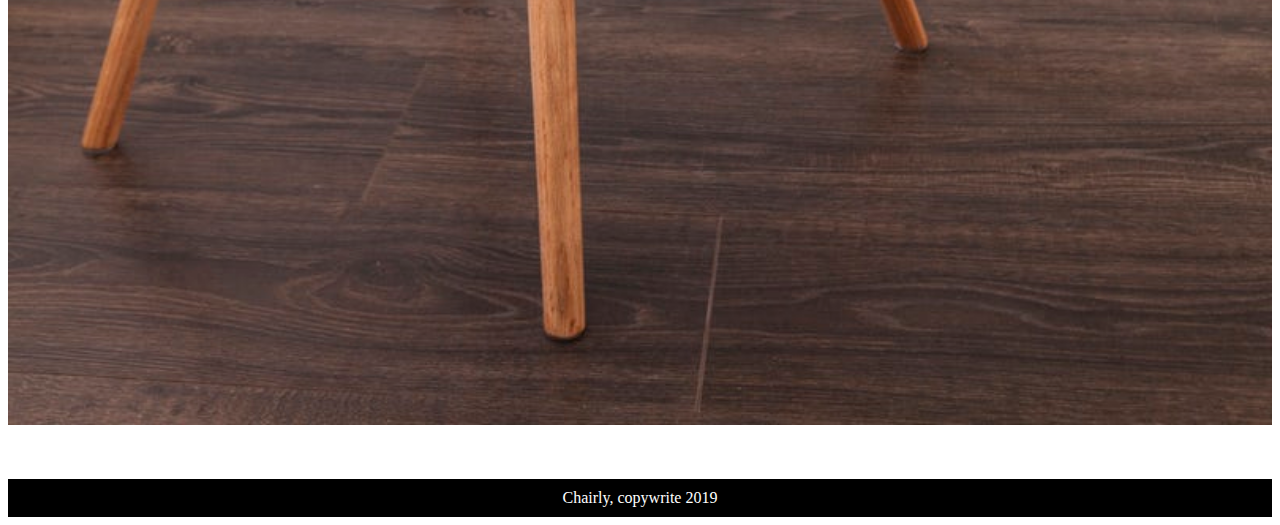
<file: snake/home.html>
<!DOCTYPE html>
<html>
<head>
	<title>Chairly</title>
	<meta charset="utf-8">
	<link href="https://fonts.googleapis.com/css?family=Tangerine" rel="stylesheet">
    <meta name="viewport" content="width=device-width, initial-scale=1, shrink-to-fit=no">

    <!-- Bootstrap CSS -->
    <link rel="stylesheet" href="https://stackpath.bootstrapcdn.com/bootstrap/4.2.1/css/bootstrap.min.css" integrity="sha384-GJzZqFGwb1QTTN6wy59ffF1BuGJpLSa9DkKMp0DgiMDm4iYMj70gZWKYbI706tWS" crossorigin="anonymous">
    <link rel="stylesheet" type="text/css" href="style.css">

</head>
<body>
	<nav class="navbar navbar-expand-md bg-dark navbar-dark">
	  <!-- Brand -->
	  <a class="navbar-brand" href="home.html">Chairly</a>

	  <!-- Toggler/collapsibe Button -->
	  <button class="navbar-toggler" type="button" data-toggle="collapse" data-target="#collapsibleNavbar">
	    <span class="navbar-toggler-icon"></span>
	  </button>

	  <!-- Navbar links -->
	  <div class="collapse navbar-collapse" id="collapsibleNavbar">
	    <ul class="navbar-nav">
	      <li class="nav-item">
	        <a class="nav-link" href="home.html" style="color:white;"><strong>Home</strong></a>
	      </li>
	      <li class="nav-item">
	        <a class="nav-link" href="team.html">Team</a>
	      </li>
	      <li class="nav-item">
	        <a class="nav-link" href="#">Contact Us</a>
	      </li> 
	    </ul>
	  </div> 
	</nav>
	<div class="jumbotron jumbotron-fluid myjumbo" >
		<div id="brandtitle">
			<p>Chairly</p>
			<p id="slogan">to sit is to be</p>
		</div>
	</div>
	<div class ="container">
		<div class = "row">
			<h4>Featured</h4>
		</div>
		
		<div class="row">
			<!-- <div class="jumbotron-fluid col">
				

			</div> -->
		</div>

		<div class="row">
			<div class="col-12 col-md-7 order-1 order-md-12">
				<div class="productDescription">
					<h2>Cecily</h2>
					<p>
						An old soul for the ages, Cecily is a lady with a strong opinion and wears her frivolities like a badge of honor. With her unassuming blend of traditional oak and clean deco lines, this grande dame commands the attention of the room without saying a word. Oh wouldn't you like to be a fly on the wall when she's the belle of the ball?
					</p>
				</div>
			</div>
			<div class="col-12 col-md-5 order-12 order-md-1">
				<img src="cecily.jpg" class="img-fluid productPic mx-auto d-block">
			</div>
			
		</div>

		<br>
		<br>
		<br>
		<hr>
		<div class="row">
			<div class="col-12 col-md-7 order-1">
				<div class="productDescription">
					<h2>Derek</h2>
					<p>
						Whoever said practical can't be beautiful obviously leads a sad life. If so, maybe Derek can coax them out of their gloom to awaken their inner idealists. Like a forever-optimistic personal trainer, Derek is always projecting his best self with his sleek, poly-resin seat and back, firmly mounted on solid pine legs and powdered steel stretchers. Now is the time to cultivate a daily habit of good design and Derek will get you there!
					</p>
				</div>
			</div>
			<div class="col-12 col-md-5 order-12">
				<img src="derek.jpg" class="img-fluid productPic mx-auto d-block">
			</div>
		</div>
	</div>

	<div class="container-fluid" id="footer">
		Chairly, copywrite 2019
	</div>

	<!-- for assignment include the js script -->
	<script src="https://code.jquery.com/jquery-3.2.1.slim.min.js" integrity="sha384-KJ3o2DKtIkvYIK3UENzmM7KCkRr/rE9/Qpg6aAZGJwFDMVNA/GpGFF93hXpG5KkN" crossorigin="anonymous"></script>
	<script src="https://cdnjs.cloudflare.com/ajax/libs/popper.js/1.12.9/umd/popper.min.js" integrity="sha384-ApNbgh9B+Y1QKtv3Rn7W3mgPxhU9K/ScQsAP7hUibX39j7fakFPskvXusvfa0b4Q" crossorigin="anonymous"></script>
	<script src="https://maxcdn.bootstrapcdn.com/bootstrap/4.0.0/js/bootstrap.min.js" integrity="sha384-JZR6Spejh4U02d8jOt6vLEHfe/JQGiRRSQQxSfFWpi1MquVdAyjUar5+76PVCmYl" crossorigin="anonymous"></script>
</body>
</html>
</file>
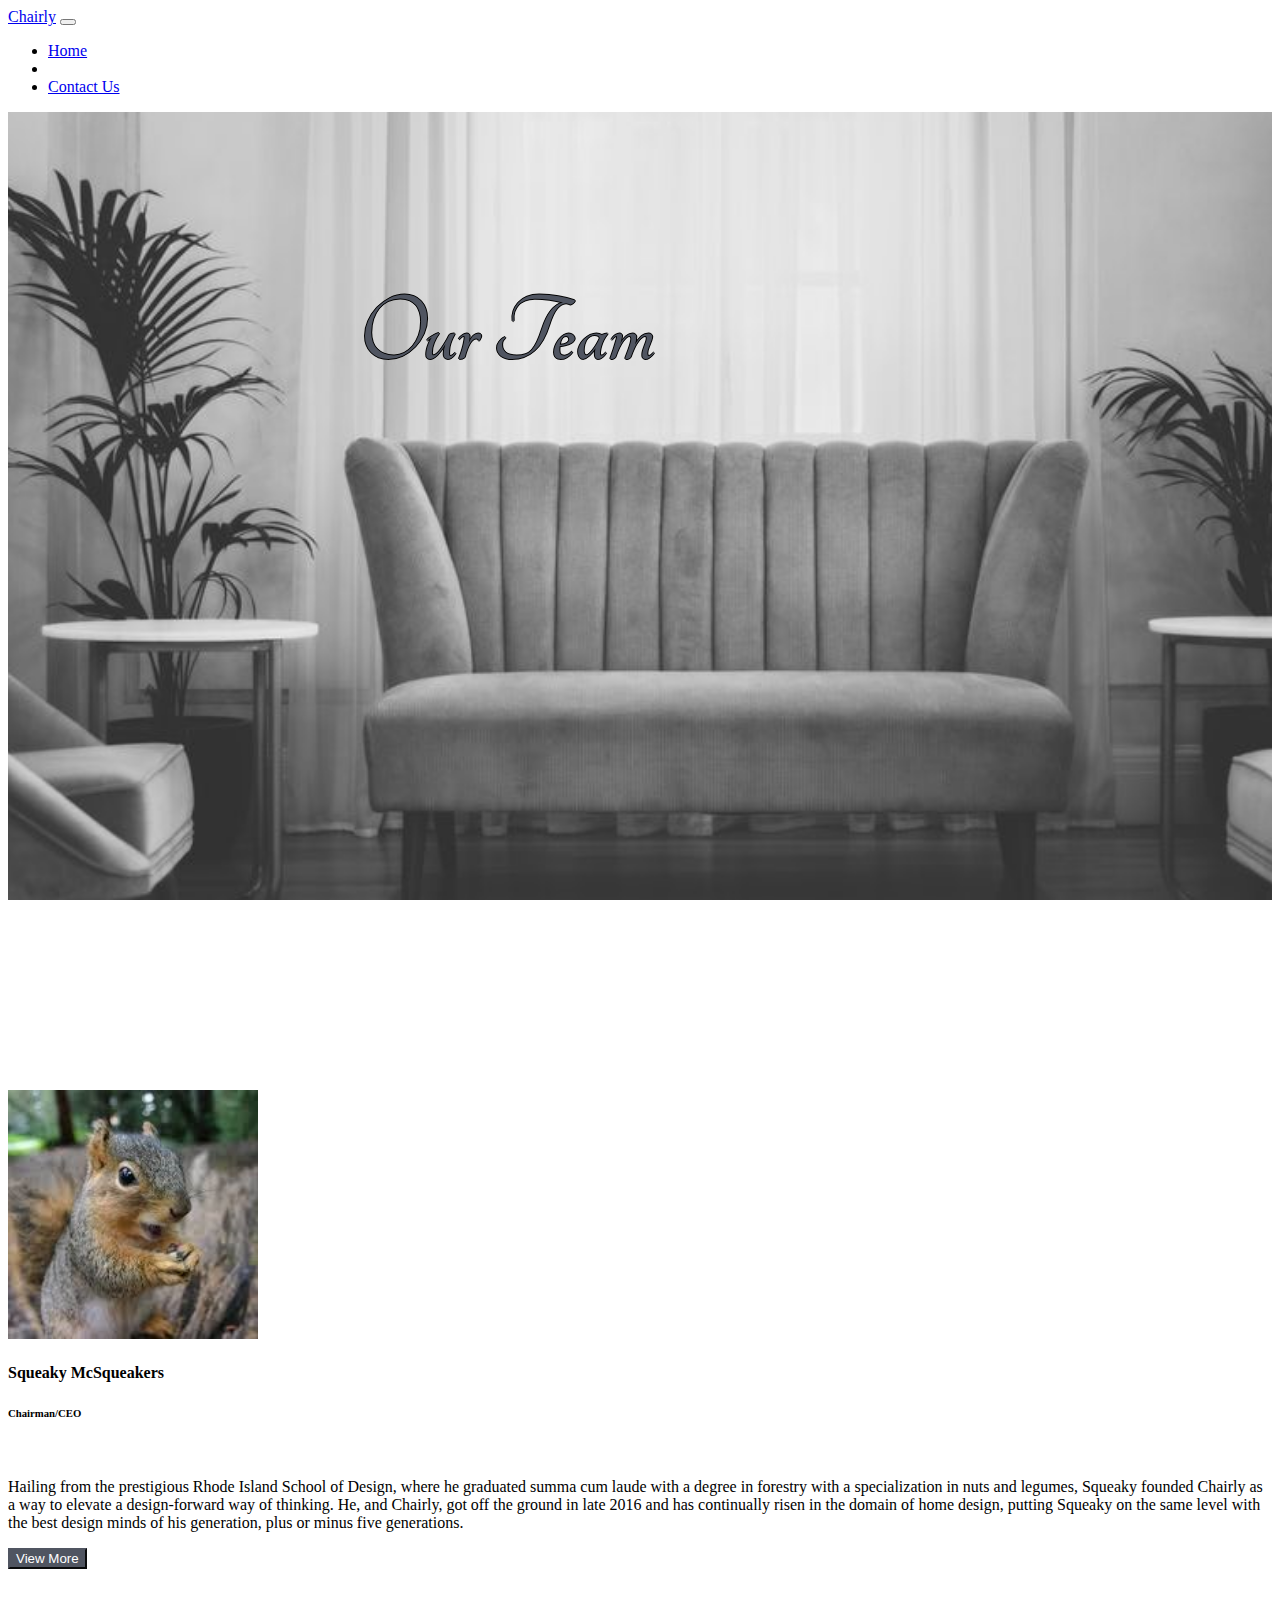
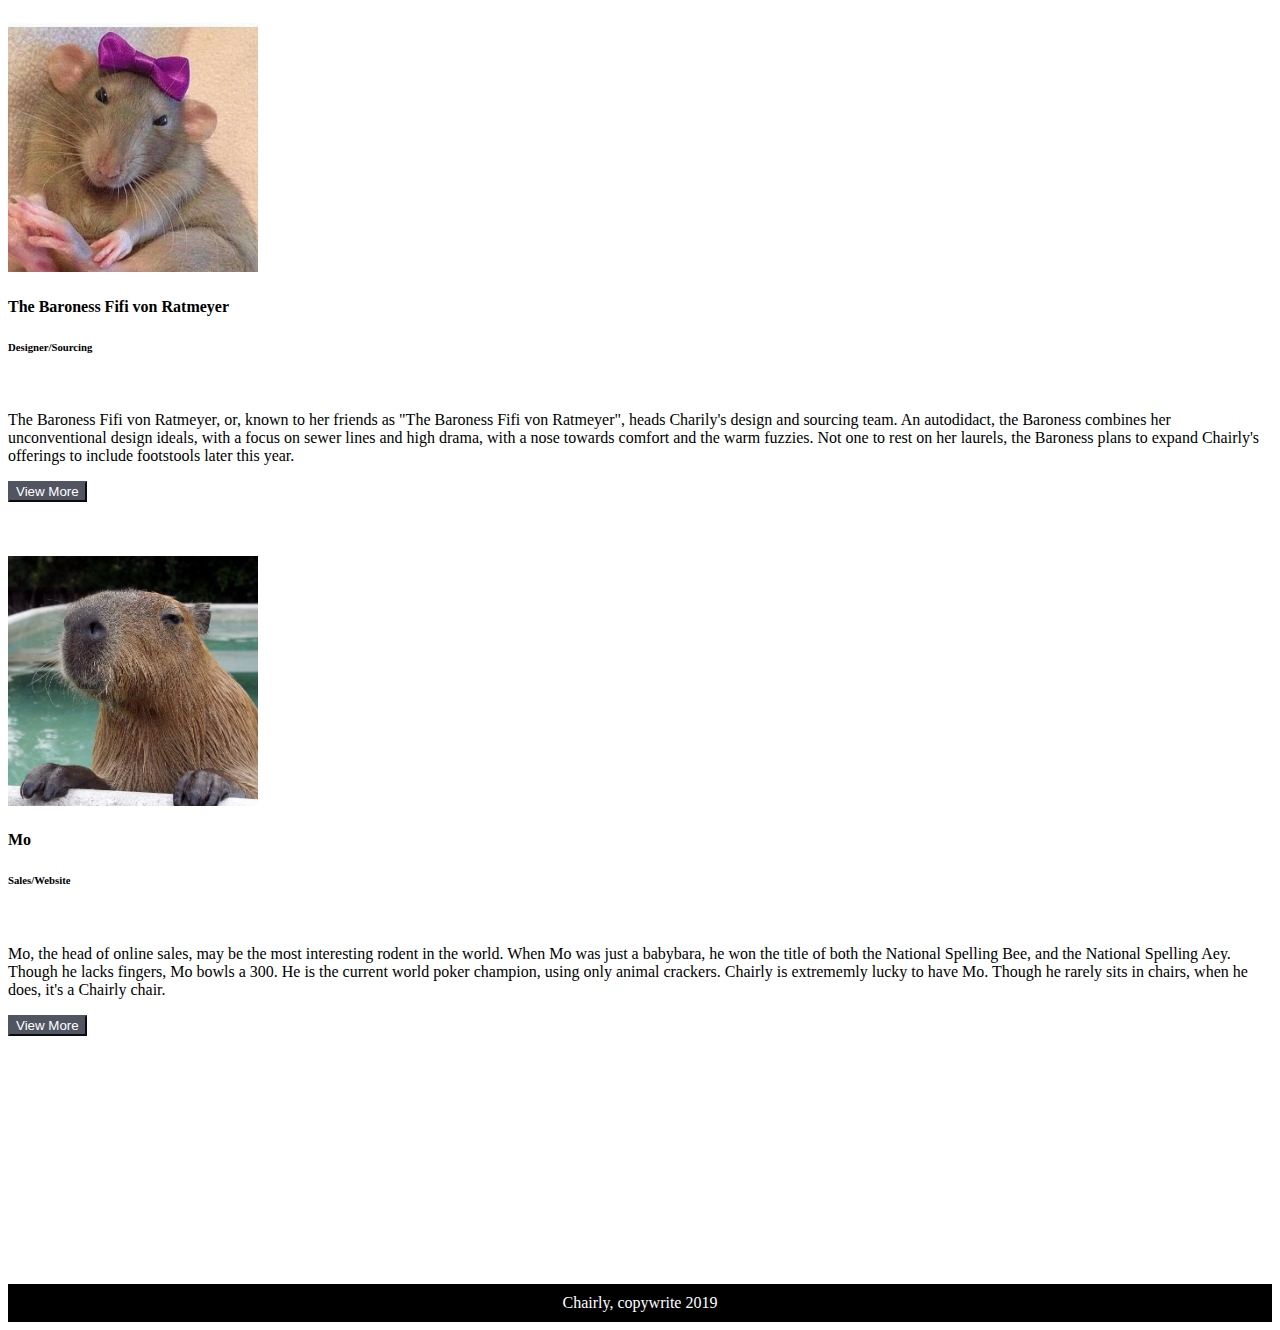
<file: snake/team.html>
<!DOCTYPE html>
<html>
<head>
	<title>Chairly</title>
	<meta charset="utf-8">
	<link href="https://fonts.googleapis.com/css?family=Tangerine" rel="stylesheet">

    <meta name="viewport" content="width=device-width, initial-scale=1, shrink-to-fit=no">

    <!-- Bootstrap CSS -->
    <link rel="stylesheet" href="https://stackpath.bootstrapcdn.com/bootstrap/4.2.1/css/bootstrap.min.css" integrity="sha384-GJzZqFGwb1QTTN6wy59ffF1BuGJpLSa9DkKMp0DgiMDm4iYMj70gZWKYbI706tWS" crossorigin="anonymous">

    <link rel="stylesheet" type="text/css" href="style.css">

 
	

</head>
<body>
	<nav class="navbar navbar-expand-md bg-dark navbar-dark">
	  <!-- Brand -->
	  <a class="navbar-brand" href="home.html">Chairly</a>

	  <!-- Toggler/collapsibe Button -->
	  <button class="navbar-toggler" type="button" data-toggle="collapse" data-target="#collapsibleNavbar">
	    <span class="navbar-toggler-icon"></span>
	  </button>

	  <!-- Navbar links -->
	  <div class="collapse navbar-collapse" id="collapsibleNavbar">
	    <ul class="navbar-nav">
	      <li class="nav-item">
	        <a class="nav-link" href="home.html">Home</a>
	      </li>
	      <li class="nav-item">
	        <a class="nav-link" href="team.html" style="color:white;"><strong>Team</strong></a>
	      </li>
	      <li class="nav-item">
	        <a class="nav-link" href="#">Contact Us</a>
	      </li> 
	    </ul>
	  </div> 
	</nav>
	<div class="jumbotron jumbotron-fluid myjumbo" >
		<div id="brandtitle">
			<p>Our Team</p>
		</div>
	</div>
	<div class ="container">
		<div class = "row">
			<br>
			<br>
			<br>
			<br>
		</div>
		
		<div class="row justify-content-center">
			<div class="col-12 col-md-4 text-center">
				<img src="squeaky.jpg" alt="Squeaky McSqueakers" class="rounded-circle mx-auto d-block">
				<h4>Squeaky McSqueakers</h4>
				<h6>Chairman/CEO</h6>
				<br>
				<p>
					Hailing from the prestigious Rhode Island School of Design, where he graduated summa cum laude with a degree in forestry with a specialization in nuts and legumes, Squeaky founded Chairly as a way to elevate a design-forward way of thinking. He, and Chairly, got off the ground in late 2016 and has continually risen in the domain of home design, putting Squeaky on the same level with the best design minds of his generation, plus or minus five generations. 
				</p>
				<button type="button" class="btn btn-mybutton">View More</button>
				<br>
				<br>
				<br>
				<br>
			</div>
			<div class="col-12 col-md-4 text-center">
				<img src="baroness.jpg" alt="The Baroness Fifi von Ratmeyer" class="rounded-circle mx-auto d-block">
				<h4>The Baroness Fifi von Ratmeyer</h4>
				<h6>Designer/Sourcing</h6>
				<br>
				<p>
					The Baroness Fifi von Ratmeyer, or, known to her friends as "The Baroness Fifi von Ratmeyer", heads Charily's design and sourcing team. An autodidact, the Baroness combines her unconventional design ideals, with a focus on sewer lines and high drama, with a nose towards comfort and the warm fuzzies. Not one to rest on her laurels, the Baroness plans to expand Chairly's offerings to include footstools later this year.
				</p>
				<button type="button" class="btn btn-mybutton">View More</button>
				<br>
				<br>
				<br>
				<br>
			</div>
			<div class="col-12 col-md-4 text-center">
				<img src="mo.jpg" alt="Mo Capybara" class="rounded-circle mx-auto d-block">
				<h4>Mo</h4>
				<h6>Sales/Website</h6>
				<br>
				<p>
					Mo, the head of online sales, may be the most interesting rodent in the world. When Mo was just a babybara, he won the title of both the National Spelling Bee, and the National Spelling Aey. Though he lacks fingers, Mo bowls a 300. He is the current world poker champion, using only animal crackers. Chairly is extrememly lucky to have Mo. Though he rarely sits in chairs, when he does, it's a Chairly chair.
				</p>
				<button type="button" class="btn btn-mybutton">View More</button>
				<br>
				<br>
				<br>
				<br>
			</div>
		</div>
		<div class = "row">
			<br>
			<br>
			<br>
			<br>
			<br>
			<br>
			<br>
			<br>
		</div>
	</div>

	<div class="container-fluid" id="footer">
		Chairly, copywrite 2019
	</div>
	<!-- for assignment include the js script -->
	<script src="https://code.jquery.com/jquery-3.2.1.slim.min.js" integrity="sha384-KJ3o2DKtIkvYIK3UENzmM7KCkRr/rE9/Qpg6aAZGJwFDMVNA/GpGFF93hXpG5KkN" crossorigin="anonymous"></script>
	<script src="https://cdnjs.cloudflare.com/ajax/libs/popper.js/1.12.9/umd/popper.min.js" integrity="sha384-ApNbgh9B+Y1QKtv3Rn7W3mgPxhU9K/ScQsAP7hUibX39j7fakFPskvXusvfa0b4Q" crossorigin="anonymous"></script>
	<script src="https://maxcdn.bootstrapcdn.com/bootstrap/4.0.0/js/bootstrap.min.js" integrity="sha384-JZR6Spejh4U02d8jOt6vLEHfe/JQGiRRSQQxSfFWpi1MquVdAyjUar5+76PVCmYl" crossorigin="anonymous"></script>
</body>
</html>
</file>
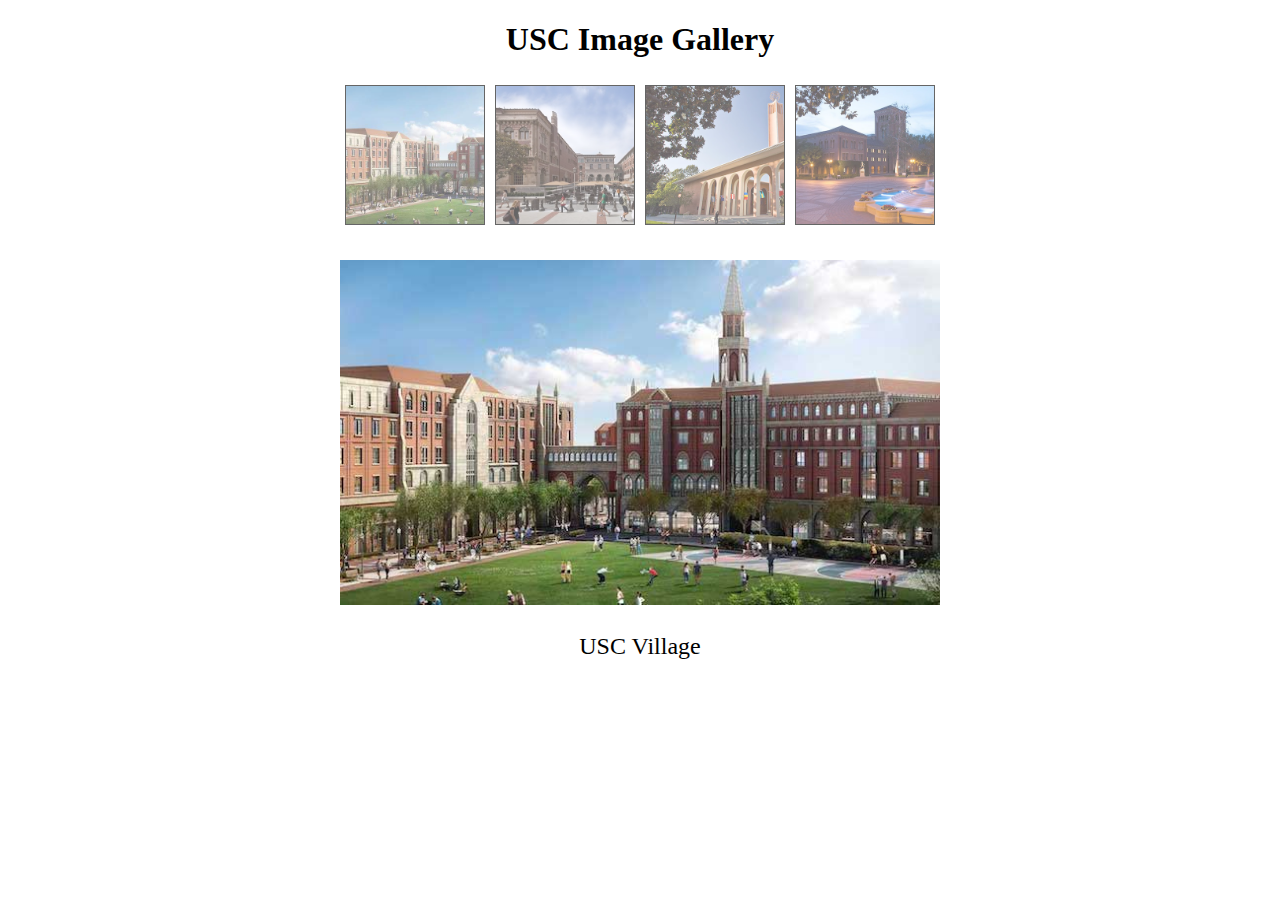
<file: usc_images/home.html>
<!DOCTYPE html>
<html>
<head>
	<title>Lab 2 - JS Photo Gallery</title>
	<meta name="viewport" content="width=device-width, initial-scale=1">
	<style>
		.clearfloat {
			clear: both;
		}

		.section {
			width: 600px;
			margin: auto;
		}

		h1 {
			text-align: center;
		}

		.thumbnail {
			border: 1px solid #000;
			width: 138px;
			height: 138px;
			margin: 5px;
			float: left;
			overflow: hidden;

			opacity: 0.6;

			cursor: pointer;
		}

		.thumbnail:hover {
			opacity: 1.0;
		}

		.thumbnail > img {
			height: 100%;
		}

		#main-img-container {
			text-align: center;
			margin-top: 30px;
		}

		#main-img-container img {
			max-width: 100%;
		}

		#main-img-container p {
			font-size: 1.5em;
		}

		/* Desktops */
		@media (max-width: 1199px) {

		}

		/* Tablets */
		@media (max-width: 991px) {

		}

		/* Phones */
		@media (max-width: 767px) {
			#thumbnail-wrapper {
				width: 300px;
				margin: auto;
			}
		}
	</style>
</head>
<body>
	<div id="gallery" class="section">
		<h1>USC Image Gallery</h1>

		<div id="thumbnail-wrapper">
			<div class="thumbnail">
				<img src="images/thumb_1.jpg" alt="USC Village">
			</div>

			<div class="thumbnail">
				<img src="images/thumb_2.jpg" alt="Tutor campus Center">
			</div>

			<div class="thumbnail">
				<img src="images/thumb_3.jpg" alt="VKC">
			</div>

			<div class="thumbnail">
				<img src="images/thumb_4.jpg" alt="Fountain">
			</div>

			<div class='clearfloat'></div>

		</div> <!-- #thumbnail-wrapper -->

		<div id="main-img-container">
			<img src="images/thumb_1.jpg" alt="USC Village" id="main-img">
			<p>USC Village</p>
		</div> <!-- #main-img-container -->

	</div> <!-- .section -->


	<!-- Make the clicked thumbnail fully opaque (meaning NOT transparent).
	Make previously clicked thumbnail 60% opaque (40% transparent).
	Make the border of clicked thumbnail red (#F00000).
	Make the border of non-clicked thumbnails black (#000000).
	Update main image to clicked thumbnail image.
	Update main image’s alt attribute to clicked thumbnail’s alt attribute.
	Update caption below the main image to the clicked thumbnail’s alt attribute. -->

	<script type="text/javascript">

		console.log( document.querySelectorAll(".thumbnail") );

		//this selects all the thumbnails, then gives them each an onclick function where you click on the thumbnail main images changes to that thumbnail's image
		let thumbnails = document.querySelectorAll(".thumbnail");
		for(let i = 0; i < thumbnails.length; i++){
			//for each box, we assign onclick function
			thumbnails[i].onclick = function(){
				let image = this.firstChild.nextElementSibling;
				console.log(image);
				document.querySelector("#main-img").src = image.src;
				document.querySelector("#main-img").alt = image.alt;


				for(let j = 0; j < thumbnails.length; ++j){
					thumbnails[j].style.borderColor = "black";
					thumbnails[j].style.opacity = 0.6;
				}
				this.style.borderColor = "red";

				document.querySelector("p").innerHTML = image.alt;
				this.style.opacity = 1.0;
				

			}	
		}

	</script>



</body>
</html>
</file>
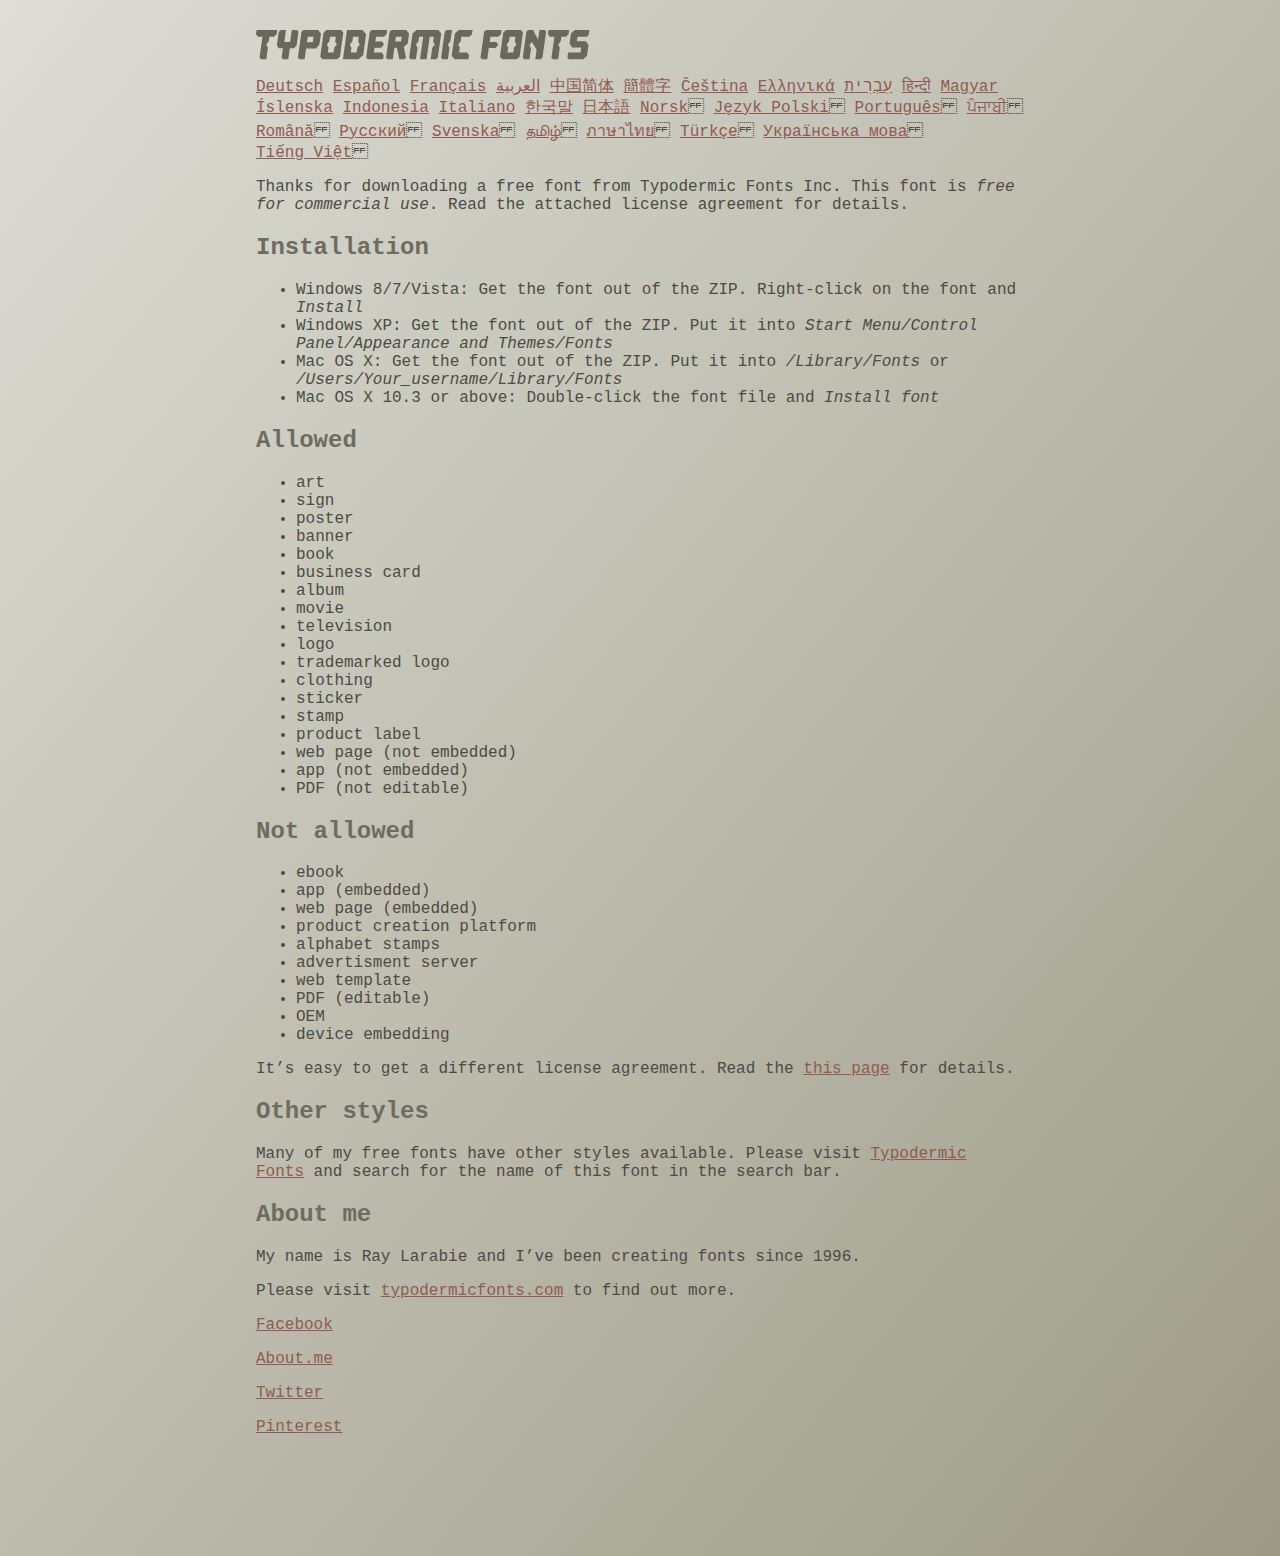
<file: snake/coolvetica/read-this.html>
<head>
<meta http-equiv="Content-Type" content="text/html; charset=utf-8">
<title>Typodermic Fonts Inc. Freeware Font instructions 2014</title>
<style type="text/css">
body {
	margin:30px 20% 120px 20%;
	padding:0px;
	font-family:Consolas, Courier, sans-serif;
	color:#4c4b44;
	background-color:#c2c1b3;

/* IE10 Consumer Preview */ 
background-image: -ms-linear-gradient(top left, #DEDDD6 0%, #9D9B87 100%);

/* Mozilla Firefox */ 
background-image: -moz-linear-gradient(top left, #DEDDD6 0%, #9D9B87 100%);

/* Opera */ 
background-image: -o-linear-gradient(top left, #DEDDD6 0%, #9D9B87 100%);

/* Webkit (Safari/Chrome 10) */ 
background-image: -webkit-gradient(linear, left top, right bottom, color-stop(0, #DEDDD6), color-stop(1, #9D9B87));

/* Webkit (Chrome 11+) */ 
background-image: -webkit-linear-gradient(top left, #DEDDD6 0%, #9D9B87 100%);

/* W3C Markup, IE10 Release Preview */ 
background-image: linear-gradient(to bottom right, #DEDDD6 0%, #9D9B87 100%);

	}
h2 {color:#6d6c61;}
a {color:#8f5b54;}
a:hover {color:#ffffff; background-color:#9a998c;}
</style>
</head>

<body>

<svg width="350px" height="30px">
	<path fill="#69685D" d="M0,4.006L0.554,0h20.674l-0.553,4.006l-2.559,2.772h-4.688l-0.682,4.816l-2.515,3.026l1.663,3.07
		l-1.62,11.594H4.987l-1.448-1.79l2.94-20.716H1.791L0,4.006z"/>
	<path fill="#69685D" d="M35.8,0h5.285l1.408,1.791l-1.876,13.343l-2.515,3.111h-4.264l-1.534,11.04h-5.286l-1.449-1.79l1.322-9.25
		h-4.263l-1.705-3.111l1.875-13.343L24.76,0h5.242l-1.706,12.064h5.799L35.8,0z"/>
	<path fill="#69685D" d="M62.09,0l2.899,3.453L63.412,14.58l-3.496,3.962h-9.805l-1.491,10.742h-5.244l-1.493-1.79l3.625-25.704
		L47.469,0H62.09z M50.965,12.362h5.797l0.81-5.583h-5.799L50.965,12.362z"/>
	<path fill="#69685D" d="M64.256,26.642l3.367-24.041L70.523,0h14.664l2.132,2.601l-3.368,24.041l-2.856,2.643H66.431L64.256,26.642
		z M73.335,11.595l-2.514,3.026l1.663,3.07l-0.683,4.816H77.6l0.68-4.816l2.516-3.07l-1.663-3.026l0.681-4.816h-5.796L73.335,11.595
		z"/>
	<path fill="#69685D" d="M86.926,29.285L91.017,0h15.518l3.581,4.307l-2.899,20.673l-4.774,4.305H86.926z M96.345,11.595
		l-2.515,3.026l1.664,3.07l-0.683,4.816h5.798l0.681-4.816l2.516-3.07l-1.663-3.026l0.681-4.816h-5.796L96.345,11.595z"/>
	<path fill="#69685D" d="M127.114,29.285h-15.473l-1.492-1.79l3.624-25.704L115.731,0h15.389l-0.554,4.006l-2.557,2.772h-7.971
		l-0.684,4.816h6.906l1.662,3.026l-2.515,3.111h-6.905l-0.683,4.775h8.057l1.791,2.771L127.114,29.285z"/>
	<path fill="#69685D" d="M150.21,0l2.898,3.453l-1.405,9.977l-3.881,3.452l2.217,10.613l-1.748,1.79h-4.944l-2.387-11.553h-2.6
		l-1.622,11.553h-5.241l-1.493-1.79l3.624-25.704L135.588,0H150.21z M145.691,6.779h-5.796l-0.683,4.816h5.799L145.691,6.779z"/>
	<path fill="#69685D" d="M159.92,29.285h-5.242l-1.492-1.79l3.41-24.042L160.432,0h21.911l2.897,3.453l-3.409,24.042l-1.876,1.79
		h-5.284l1.617-11.594l2.517-3.07l-1.662-3.026l0.681-4.816h-4.092l-3.154,22.506h-6.522l3.155-22.506h-4.134l-0.683,4.816
		l-2.515,3.026l1.663,3.07L159.92,29.285z"/>
	<path fill="#69685D" d="M191.879,29.285h-5.244l-1.492-1.79l3.624-25.704L190.728,0h5.242l-1.619,11.595l-2.516,3.026l1.663,3.07
		L191.879,29.285z"/>
	<path fill="#69685D" d="M213.018,25.279l-0.554,4.006h-13.854l-2.899-3.494l3.156-22.338L202.702,0h13.854l-0.555,4.006
		l-2.558,2.772h-8.1l-0.683,4.816l-2.515,3.026l1.663,3.07l-0.683,4.816h8.1L213.018,25.279z"/>
	<path fill="#69685D" d="M226.007,29.285l-1.492-1.79l3.624-25.704L230.1,0h15.473l-0.554,4.006l-2.557,2.772h-8.058l-0.724,5.115
		h6.818l1.664,3.07l-2.557,3.11h-6.82l-1.535,11.211H226.007z"/>
	<path fill="#69685D" d="M243.903,26.642l3.368-24.041L250.17,0h14.663l2.131,2.601l-3.367,24.041l-2.855,2.643h-14.664
		L243.903,26.642z M252.983,11.595l-2.516,3.026l1.662,3.07l-0.681,4.816h5.796l0.684-4.816l2.515-3.07l-1.664-3.026l0.684-4.816
		h-5.798L252.983,11.595z"/>
	<path fill="#69685D" d="M280.639,19.822l-4.731-7.758l-2.516,3.069l1.662,3.069l-1.533,11.082h-5.244l-1.493-1.79l3.626-25.704
		L272.37,0h4.773l4.902,9.677L283.41,0h5.285l1.407,1.791l-3.623,25.704l-1.877,1.79h-5.285L280.639,19.822z"/>
	<path fill="#69685D" d="M291.926,4.006L292.48,0h20.674l-0.554,4.006l-2.557,2.772h-4.691l-0.681,4.816l-2.516,3.026l1.664,3.07
		l-1.621,11.594h-5.285l-1.451-1.79l2.942-20.716h-4.689L291.926,4.006z"/>
	<path fill="#69685D" d="M325.168,17.478h-9.209l-2.387-3.923l1.45-10.102L318.857,0h14.452l-0.682,4.86l-1.621,1.918h-9.506
		l-0.64,4.561h9.208l2.388,3.878l-1.493,10.572l-3.836,3.494h-14.579l-1.107-1.917l0.682-4.86h12.362L325.168,17.478z"/>
</svg>

<br>

<p translate="no">

<a href="http://translate.google.com/translate?hl=en&sl=en&tl=de&u=http://typodermicfonts.com/wp-content/uploads/2014/02/read-this.html&sandbox=0&usg=ALkJrhivq6___mill12Uw6fPvMWyJxstkw">Deutsch</a>

<a href="http://translate.google.com/translate?hl=en&sl=en&tl=es&u=http://typodermicfonts.com/wp-content/uploads/2014/02/read-this.html&sandbox=0&usg=ALkJrhjAt3cpinDeMTX6Ro8UcZFqaE8K5Q">Español</a>

<a href="http://translate.google.com/translate?hl=en&sl=en&tl=fr&u=http://typodermicfonts.com/wp-content/uploads/2014/02/read-this.html&sandbox=0&usg=ALkJrhjObLPhFyyhwigF-dBoOZ3eXYdDsw">Français</a>

<a href="http://translate.google.com/translate?hl=en&sl=en&tl=ar&u=http://typodermicfonts.com/wp-content/uploads/2014/02/read-this.html&sandbox=0&usg=ALkJrhg2hs-st3zodt-AjmoeuPHfyJsTEg">العربية</a>

<a href="http://translate.google.com/translate?hl=en&sl=en&tl=zh-CN&u=http://typodermicfonts.com/wp-content/uploads/2014/02/read-this.html&sandbox=0&usg=ALkJrhiilVnjG1Ks0DN7UyRqbKExhxAT-Q">中国简体</a>

<a href="http://translate.google.com/translate?hl=en&sl=en&tl=zh-TW&u=http://typodermicfonts.com/wp-content/uploads/2014/02/read-this.html&sandbox=0&usg=ALkJrhiSCPRAYToARlHI4kxIK9eCIFKQhw">簡體字</a>

<a href="http://translate.google.com/translate?hl=en&sl=en&tl=cs&u=http://typodermicfonts.com/wp-content/uploads/2014/02/read-this.html&sandbox=0&usg=ALkJrhj3z2HOOmCXLT-ApYW2SCeBvTGvTA">Čeština</a>

<a href="http://translate.google.com/translate?hl=en&sl=en&tl=el&u=http://typodermicfonts.com/wp-content/uploads/2014/02/read-this.html&sandbox=0&usg=ALkJrhhoORG-43TvZ2NVrll3T0oyOZE0VA">Ελληνικά</a>

<a href="http://translate.google.com/translate?hl=en&sl=en&tl=iw&u=http://typodermicfonts.com/wp-content/uploads/2014/02/read-this.html&sandbox=0&usg=ALkJrhiP4kLXdDxVNuV6-9tHJ8Tbt-1xKw">עִבְרִית</a>

<a href="http://translate.google.com/translate?hl=en&sl=en&tl=hi&u=http://typodermicfonts.com/wp-content/uploads/2014/02/read-this.html&sandbox=0&usg=ALkJrhhJmUufReWrMTSaGKPPOqV7q5jpGQ">हिन्दी</a>

<a href="http://translate.google.com/translate?hl=en&sl=en&tl=hu&u=http://typodermicfonts.com/wp-content/uploads/2014/02/read-this.html&sandbox=0&usg=ALkJrhgfcL_UwP3jkr6Vvq35rkhETFuTug">Magyar</a>

<a href="http://translate.google.com/translate?hl=en&sl=en&tl=is&u=http://typodermicfonts.com/wp-content/uploads/2014/02/read-this.html&sandbox=0&usg=ALkJrhjpK9lELyRP50Vv3RNgqCJDb6d-GQ">Íslenska</a>

<a href="http://translate.google.com/translate?hl=en&sl=en&tl=id&u=http://typodermicfonts.com/wp-content/uploads/2014/02/read-this.html&sandbox=0&usg=ALkJrhiExV3gmyXBUVqcwNiGiUWQSRrgIQ">Indonesia</a>

<a href="http://translate.google.com/translate?hl=en&sl=en&tl=it&u=http://typodermicfonts.com/wp-content/uploads/2014/02/read-this.html&sandbox=0&usg=ALkJrhgMr2_uulaLYRSFz8C34rtcbN6XEg">Italiano</a>

<a href="http://translate.google.com/translate?hl=en&sl=en&tl=ko&u=http://typodermicfonts.com/wp-content/uploads/2014/02/read-this.html&sandbox=0&usg=ALkJrhhl_nNXiOMIiBERq879UXH1XYfZGw">한국말</a>

<a href="http://translate.google.com/translate?hl=en&ie=UTF8&prev=_t&sl=en&tl=ja&u=http://typodermicfonts.com/wp-content/uploads/2014/02/read-this.html&sandbox=0&usg=ALkJrhi2FvSFgSUub72-Sq2moIRAosCiLA">日本語</a>

<a href="http://translate.google.com/translate?hl=en&sl=en&tl=no&u=http://typodermicfonts.com/wp-content/uploads/2014/02/read-this.html&sandbox=0&usg=ALkJrhhnf9AGd5hfxwA04e1w-tfYPha1ww">Norsk</a>
<a href="http://translate.google.com/translate?hl=en&sl=en&tl=pl&u=http://typodermicfonts.com/wp-content/uploads/2014/02/read-this.html&sandbox=0&usg=ALkJrhjZTe5eJRrZffLe0zgqEHPrMb8pOQ">Język&nbsp;Polski</a>
<a href="http://translate.google.com/translate?hl=en&sl=en&tl=pt-BR&u=http://typodermicfonts.com/wp-content/uploads/2014/02/read-this.html&sandbox=0&usg=ALkJrhg-zp3i6AcZCv02ONjZ5YvkcCFDBw">Português</a>
<a href="http://translate.google.com/translate?hl=en&sl=en&tl=pa&u=http://typodermicfonts.com/wp-content/uploads/2014/02/read-this.html&sandbox=0&usg=ALkJrhhPEMoYvW59_DJT7y6fxgG2IMh23A">ਪੰਜਾਬੀ</a>
<a href="http://translate.google.com/translate?hl=en&sl=en&tl=ro&u=http://typodermicfonts.com/wp-content/uploads/2014/02/read-this.html&sandbox=0&usg=ALkJrhgD0R8zxuQQh-YmFpQTJdvjhAYm2A">Română</a>
<a href="http://translate.google.com/translate?hl=en&sl=en&tl=ru&u=http://typodermicfonts.com/wp-content/uploads/2014/02/read-this.html&sandbox=0&usg=ALkJrhgI6c7Pd-FCcipT4xc2NPTefj5JJg">Русский</a>
<a href="http://translate.google.com/translate?hl=en&sl=en&tl=sv&u=http://typodermicfonts.com/wp-content/uploads/2014/02/read-this.html&sandbox=0&usg=ALkJrhhA8gW_-rjCbZQ5TK46zFMB3_StEQ">Svenska</a>
<a href="http://translate.google.com/translate?hl=en&sl=en&tl=ta&u=http://typodermicfonts.com/wp-content/uploads/2014/02/read-this.html&sandbox=0&usg=ALkJrhiwxxCEPzu3pHBXP-fbTZaOzYqe3g">தமிழ்</a>
<a href="http://translate.google.com/translate?hl=en&sl=en&tl=th&u=http://typodermicfonts.com/wp-content/uploads/2014/02/read-this.html&sandbox=0&usg=ALkJrhjP1N1DRUB1M81k5mi5KnRtt5C2-Q">ภาษาไทย</a>
<a href="http://translate.google.com/translate?hl=en&sl=en&tl=tr&u=http://typodermicfonts.com/wp-content/uploads/2014/02/read-this.html&sandbox=0&usg=ALkJrhiTYbD039OWznCcGyQnMy89_v-1gA">Türkçe</a>
<a href="http://translate.google.com/translate?hl=en&sl=en&tl=uk&u=http%3A%2F%2Ftypodermicfonts.com%2Fwp-content%2Fuploads%2F2014%2F02%2Fread-this.html">Українська&nbsp;мова</a>
<a href="http://translate.google.com/translate?hl=en&sl=en&tl=vi&u=http://typodermicfonts.com/wp-content/uploads/2014/02/read-this.html&sandbox=0&usg=ALkJrhirTQPOLCZognLpxOvJQT_158y07A">Tiếng&nbsp;Việt</a>
</p>


<p>Thanks for downloading a free font from <span translate="no">Typodermic Fonts Inc.</span> This font is <em>free for commercial use</em>. Read the attached license agreement for details.</p>


<h2>Installation</h2>

<ul>
<li>Windows 8/7/Vista: Get the font out of the ZIP. Right-click on the font and <em>Install</em>
<li>Windows XP: Get the font out of the ZIP. Put it into <cite translate="no">Start Menu/Control Panel/Appearance and Themes/Fonts</cite>
<li>Mac OS X: Get the font out of the ZIP. Put it into <cite translate="no">/Library/Fonts</cite> or <cite translate="no">/Users/Your_username/Library/Fonts</cite>
<li>Mac OS X 10.3 or above: Double-click the font file and <em>Install font</em>
</ul>


<h2>Allowed</h2>

<ul>
<li>art
<li>sign
<li>poster
<li>banner
<li>book
<li>business card
<li>album
<li>movie
<li>television
<li>logo
<li>trademarked logo
<li>clothing
<li>sticker
<li>stamp
<li>product label
<li>web page (not embedded)
<li>app (not embedded)
<li>PDF (not editable)
</ul>

<h2>Not allowed</h2>

<ul>
<li>ebook
<li>app (embedded)
<li>web page (embedded)
<li>product creation platform
<li>alphabet stamps
<li>advertisment server
<li>web template
<li>PDF (editable)
<li>OEM
<li>device embedding
</ul>

<p>It&rsquo;s easy to get a different license agreement. Read the <a href="http://typodermicfonts.com/custom/">this page</a> for details.</p>

<h2>Other styles</h2>

<p>Many of my free fonts have other styles available. Please visit <a href="http://typodermicfonts.com">Typodermic Fonts</a> and search for the name of this font in the search bar.</p>


<h2>About me</h2>

<p>My name is <span translate="no">Ray Larabie</span> and I&rsquo;ve been creating fonts since 1996.</p>

<p>Please visit <a href="http://typodermicfonts.com">typodermicfonts.com</a> to find out more.</p>

<p translate="no"><a href="https://www.facebook.com/pages/Typodermic-Fonts/7153899975">Facebook</a></p>
<p translate="no"><a href="http://about.me/raylarabie/#">About.me</a></p>
<p translate="no"><p><a href="https://twitter.com/typodermic">Twitter</a></p>
<p translate="no"><p><a href="http://www.pinterest.com/plywood747/">Pinterest</a></p>

</body>
</file>
<file: chairly/style.css>
body {
	/*font-size: 30px;*/
}

img {
	width: 100%;
	max-width: 250px;
}

.row > h4 {
	margin-top: 20px;
	padding-left: 20px;
	padding-bottom: 40px;
}

.jumbotron {
	/*background-position: center bottom;*/
}

.myjumbo {
	 background: url(header.jpg) fixed center no-repeat;
	 background-size: auto 100%;
	 background-size: cover;
	 background-position: center bottom;
	 padding-top: 70px;
	 padding-bottom: 530px;
}

.productPic {
	max-width: 100%;
	height: auto;
}

.productDescription {
	margin-top: 30px;
}

.btn-mybutton {
	background-color: #505561;
	border-color: #505561;
	color: white;
}

#brandtitle {
	color: #505561;
	text-shadow: -1px 0 black, 0 1px black, 1px 0 black, 0 -1px black;
	font-weight: bold;
	font-family: 'Tangerine', cursive;
	font-size: 70px;
	/*padding-left: 100px;*/
	/*margin-top:0px;*/
	margin-left: 80px;

}

#slogan {
	margin-top: -40px;
	margin-left: 5px;
	font-family: Arial;
	font-size: 20px;
	font-weight: normal;
	text-shadow: none;
}

#footer {
	background-color: black;
	color: white;
	padding: 10px 0;
	text-align: center;
	margin-top: 50px;
}






/*tablets*/
@media (min-width: 768px){

	#brandtitle {
		font-size: 90px;
		margin-left: 150px;
	}

	#slogan {
		margin-top: -45px;
		margin-left: 9px;
	}

}

/* Larger devices - Desktops Laptops */
@media (min-width: 992px){

	#brandtitle {
		font-size: 100px;
		margin-left: 350px;
	}

	#slogan {
		margin-top: -50px;
		margin-left: 12px;
	}

}
</file>
<file: snake/style.css>
body {
	/*font-size: 30px;*/
}

img {
	width: 100%;
	max-width: 250px;
}

.row > h4 {
	margin-top: 20px;
	padding-left: 20px;
	padding-bottom: 40px;
}

.jumbotron {
	/*background-position: center bottom;*/
}

.myjumbo {
	 background: url(header.jpg) fixed center no-repeat;
	 background-size: auto 100%;
	 background-size: cover;
	 background-position: center bottom;
	 padding-top: 70px;
	 padding-bottom: 530px;
}

.productPic {
	max-width: 100%;
	height: auto;
}

.productDescription {
	margin-top: 30px;
}

.btn-mybutton {
	background-color: #505561;
	border-color: #505561;
	color: white;
}

#brandtitle {
	color: #505561;
	text-shadow: -1px 0 black, 0 1px black, 1px 0 black, 0 -1px black;
	font-weight: bold;
	font-family: 'Tangerine', cursive;
	font-size: 70px;
	/*padding-left: 100px;*/
	/*margin-top:0px;*/
	margin-left: 80px;

}

#slogan {
	margin-top: -40px;
	margin-left: 5px;
	font-family: Arial;
	font-size: 20px;
	font-weight: normal;
	text-shadow: none;
}

#footer {
	background-color: black;
	color: white;
	padding: 10px 0;
	text-align: center;
	margin-top: 50px;
}






/*tablets*/
@media (min-width: 768px){

	#brandtitle {
		font-size: 90px;
		margin-left: 150px;
	}

	#slogan {
		margin-top: -45px;
		margin-left: 9px;
	}

}

/* Larger devices - Desktops Laptops */
@media (min-width: 992px){

	#brandtitle {
		font-size: 100px;
		margin-left: 350px;
	}

	#slogan {
		margin-top: -50px;
		margin-left: 12px;
	}

}
</file>
